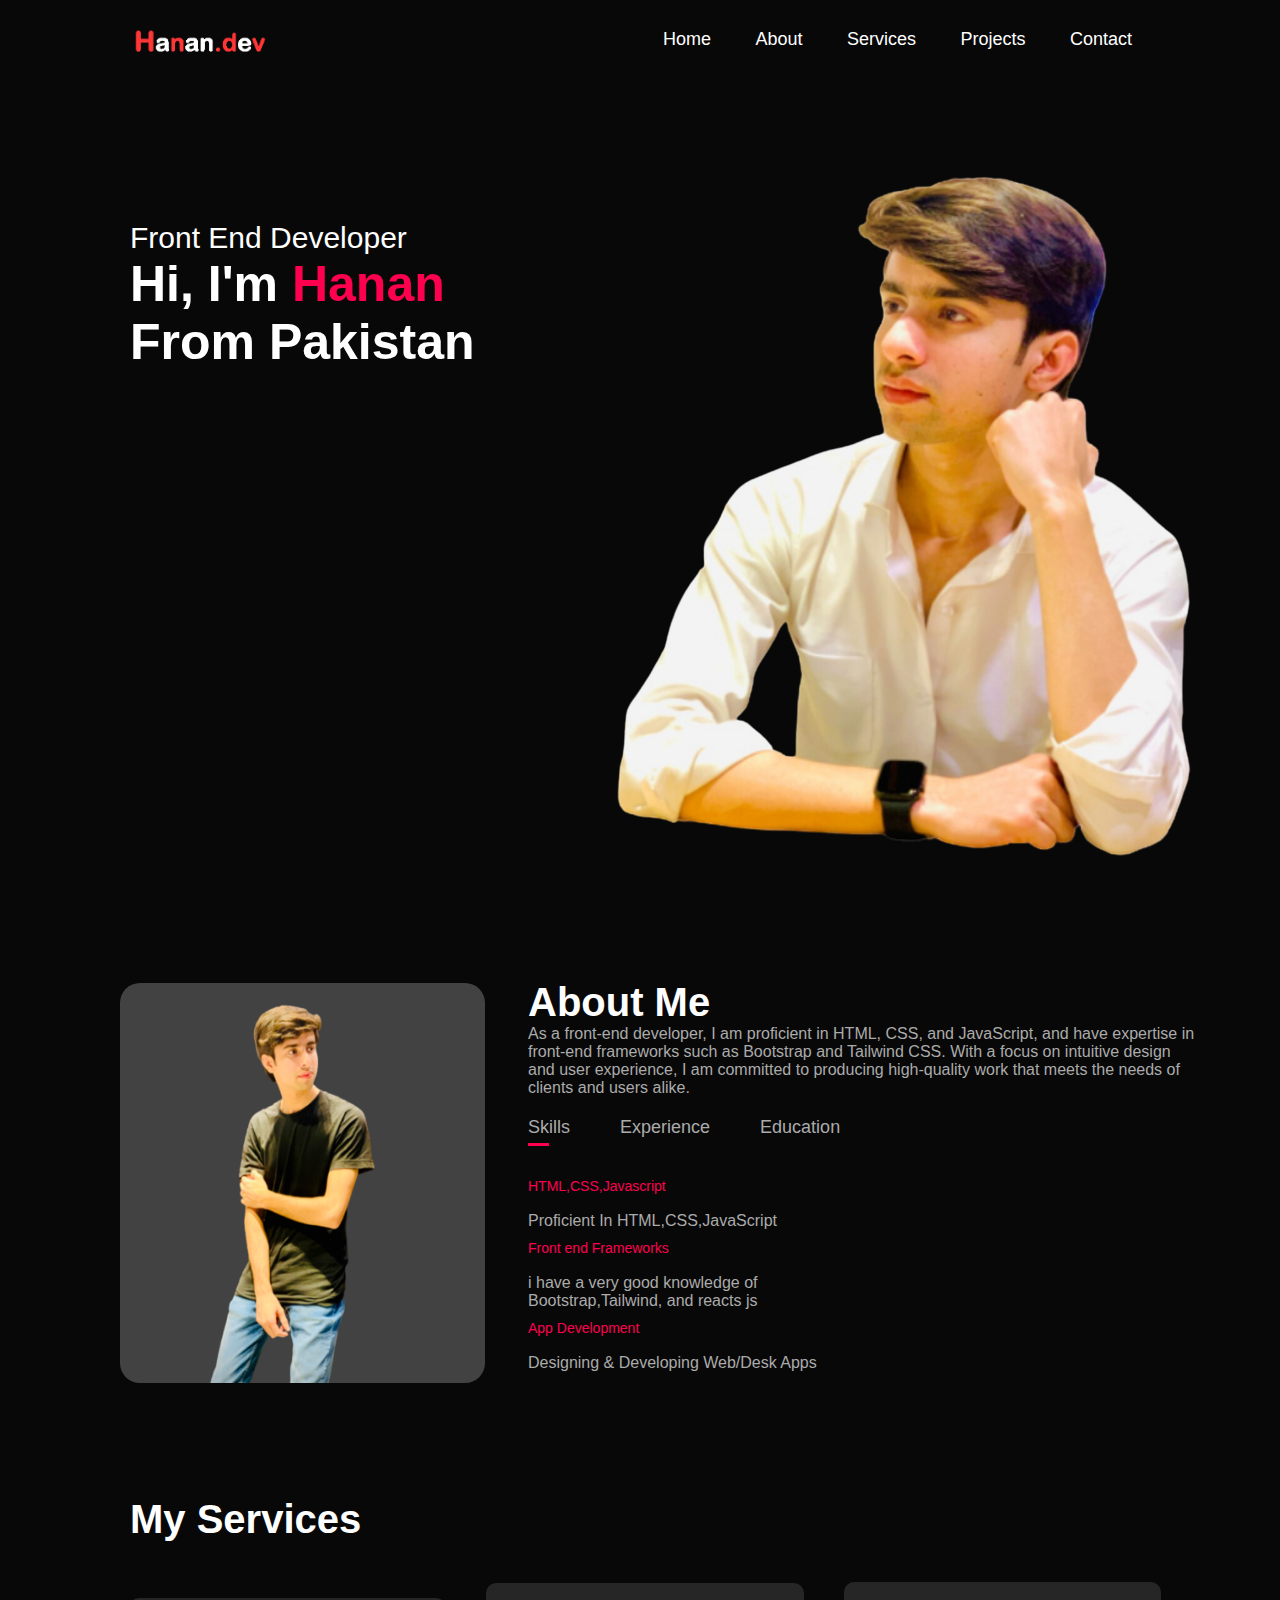
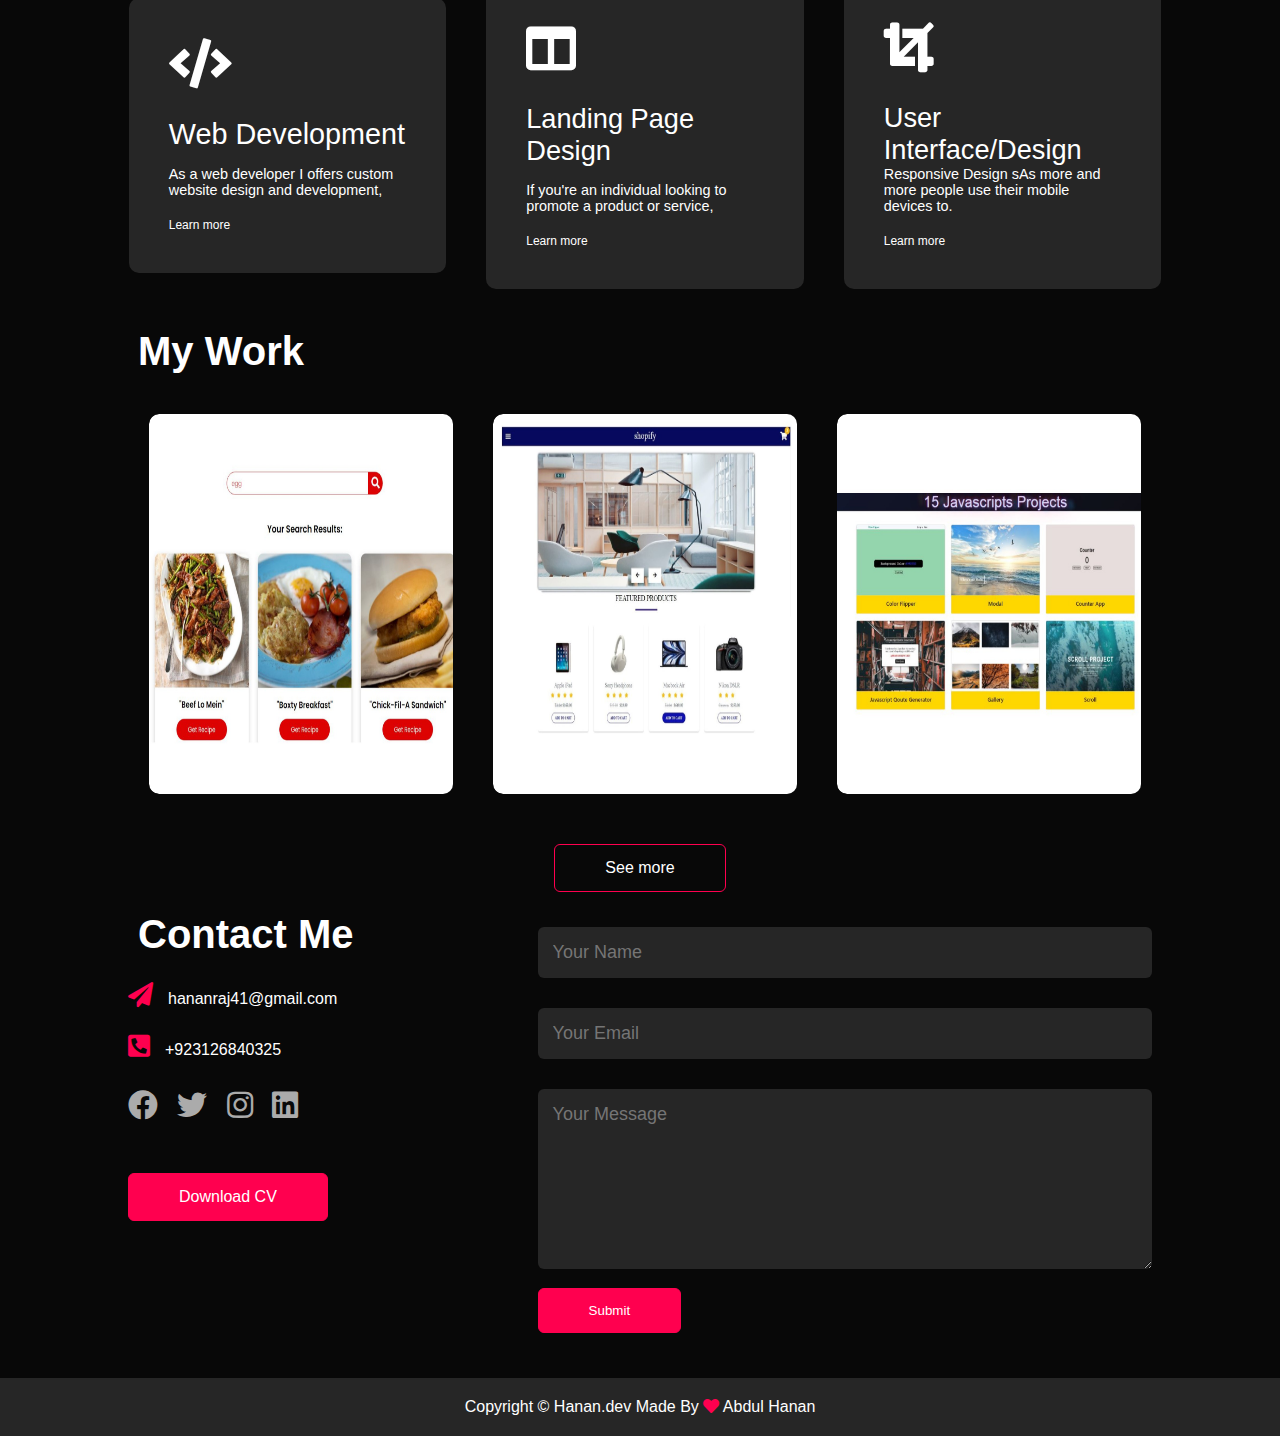
<file: index.html>
<!DOCTYPE html>
<html lang="en">
<head>
    <meta charset="UTF-8">
    <meta http-equiv="X-UA-Compatible" content="IE=edge">
    <meta name="viewport" content="width=device-width, initial-scale=1.0">
    <title>Hanan Dev Portfolio</title>
    
    <link rel="stylesheet" href="style.css">
    <link
    rel="stylesheet"
    href="https://cdnjs.cloudflare.com/ajax/libs/font-awesome/5.14.0/css/all.min.css"
  />
  

</head>
<body>
    <div id="header" class="main">
        <div class="container">
           
            <nav>
                <img src="image/Hanan-1-removebg-preview.png" style="width: 140px; ">
                
                <ul id="side-menu">
                    <li><a href="#header">Home</a></li>
                    <li><a href="#about">About</a></li>
                    <li><a href="#services">Services</a></li>
                    <li><a href="#portfolio">Projects</a></li>
                    <li><a href="#contact">Contact</a></li>
                    <i class="fa fa-times"  onclick="clzmenu()"></i>
                </ul>
                <i class="fas fa-bars" onclick="openmenu()"></i>
            </nav>
        </div>
        <div class="head-text">
            <p>Front <span class="txt"> End Developer</span></p>
            <h1>Hi,<span class="txt"> I'm </span><span class="name"> Hanan</span> <br> F<span class="txt">rom Pakistan</span></h1>
        </div>
</div>
<!-- </-- /--------About---------/ --> 
<div class="abt" id="about">
    <div class="container-2">
        <div class="row">
            <div class="col-1"> <img class="change" src="image/pic4.png" ></div>
            <div class="col-2"><h1 class="title titles"> About Me</h1> 
           <div class="text"> <p >As a front-end developer, I am proficient in HTML, CSS, and JavaScript,
                and have expertise in front-end frameworks such as Bootstrap and Tailwind CSS.
                 With a focus on intuitive design and user experience, 
                I am committed to producing high-quality work that meets the needs of clients and users alike.</p></div>            <div class="links">
                <p class="tab-link active"  onclick="opentab('skills')">Skills</p>
                <p class="tab-link" onclick="opentab('experience')">Experience</p>
                <p class="tab-link"onclick="opentab('education')">Education</p>
            </div>
            <div class="tab-content act"id="skills" >
                <ul  >
                    <li><Span>HTML,CSS,Javascript</Span><br>Proficient In HTML,CSS,JavaScript</li>
                    <li><Span>Front end Frameworks</Span><br>i have a very good knowledge of <br>Bootstrap,Tailwind,
                    and reacts js</li>
                    <li><Span>App Development</Span><br>Designing & Developing Web/Desk Apps</li>
                    
                </ul>
            </div>
            <div class="tab-content" id="experience">
                <ul>
                    
                    <li><Span>2022-2023</Span><br>Fron End Developer At Pak Tech</li>
                    <li><Span>2022-2023</Span><br>Jr Developer at Sonix Tech</li>
                    <!-- <li><Span>2019-2020</Span><br>Internship at M.tech</li> -->
                    
                </ul>
            </div>
            <div class="tab-content" id="education">
                <ul  >
                    <li><Span>2021-(Continue)</Span><br>BS/CS in IT From Shah abdul Latif University.</li>
                    <li><Span>2020-2021</Span><br>Diploma In IT From Sindh Technical College.</li>
                    <li><Span>2017</Span><br>Web Development Course at Sistech.</li>
                    <li><Span>2017-2018</Span><br>Front End Development Course at<br> Dee Developers.</li>
                    
                </ul>
            </div>
            </div>
        </div>
    </div>
</div>
<!-- </-- /--------Services---------/ --> 
<div id="services">
    <div class="container3">
        <h1 class="titles sub-title1"> My Services</h1> 
        <div class="ser-lists">
            <div>
                <i class="fas fa-code"></i>
                <h2 style="font-size: 1.8rem; font-weight: 100;">Web Development</h2>
                <p style="font-size: 0.9rem;">As a web developer I offers custom website design and development,</p>
                     <a href="image/cart.html">Learn more</a>
            </div>
            <div>
                <i class="fas fa-columns"></i>
                <h2 style="font-size: 1.7rem; font-weight: 500;">Landing Page Design</h2>
                <p  style="font-size: 0.9rem;">If you're an individual looking to promote a product or service,</p>
                     <a href="image/cart2.html">Learn more</a>
            </div>
            <div class="sr-list">
                <i class="fas fa-crop"></i>
                <h3 style="font-size: 1.7rem; font-weight: 500;"  >User Interface/Design</h3>
                <p  style="font-size: 0.9rem;">Responsive Design sAs more and more people use their mobile devices to.
                    </p>
                     <a href="image/cart3.html">Learn more</a>
            </div>
        </div>

    </div>
</div>
<!-- </-- /--------Portfolio---------/ --> 
<div id="portfolio">
<div class="container">
    <h1 class="sub-title"><h1 class="titles sub-title"> My Work</h1> 
    <div class="work-list">
        <div class="work">

            <img src="image/api-site.png">
            <div class="layer">
                <h3>API Food Recipe Website</h3>
                <p>Food recipe website using API and Vanilla Js</p>
                <a href="API website/index.html"><i class="fas fa-external-link-alt"></i></a>
            </div>
        </div>
        <div class="work">

            <img src="image/ecommerce.jpg">
            <div class="layer">
                <h3>A Complete E-commerce Cart Site</h3>
                <p>Responsive E-commerce  Cart Functionality website made with HTML,CSS,Vanilla JS,&,JSON</p>
                <a href="Ecommerce Cart web/op.html"><i class="fas fa-external-link-alt"></i></a>
            </div>
        </div>
        <div class="work">

            <img src="image/javascript.png">
            <div class="layer">
                <h3>15 JavaScript Projects</h3>
                <p>15 Basic to Advance JavaScript Projects With some webpages</p>
                <a href="javascript projects/js.html"><i class="fas fa-external-link-alt"></i></a>
            </div>
            
        </div>
      
        
       
    </div>
    <div class="cent">
        <a href="see more/show.html" class="btn">See more</a></div>

</div>

</div>
<!-- </-- /--------Contact---------/ --> 
<div id="contact">
    <div class="container">
        <div class="row">
            <div class="contact-left">
                <h1 class="sub-title titles"> Contact Me</h1> 
                <p><i class="fas fa-paper-plane"></i>hananraj41@gmail.com</p>
                  <p><i class="fas fa-phone-square-alt"></i>+923126840325</p>
                  <div class="social-icons">
                
                <a href="https://web.facebook.com/iqra.iqbal.7186896"><i class="fab fa-facebook"></i></a>
                <a href="https://twitter.com/hanan_rehman7"><i class="fab fa-twitter"></i></a>
                <a href="https://instagram.com/hanan_rehman7"><i class="fab fa-instagram"></i> </a>
                <a href="https://www.linkedin.com/in/hanan-rehman-025426267/"><i class="fab fa-linkedin"></i></a>
                    
                  </div>
                  <a href="image/front end hanan.pdf" download class="btn btn2">Download CV</a>
            </div>
            <div class="contact-right">
                <form name="submit-to-google-sheet">
                    <input type="text" name="name" placeholder="Your Name" required>
                    <input type="email" name="email" placeholder="Your Email" required>
                    <textarea name="Message"  rows="16" placeholder="Your Message"></textarea>
                   <div class="button" > <button type="submit" class="btn3"style="margin-bottom: 5px;">Submit</button></div>
                </form>
                <span id="msg"></span>
            </div>
        </div>
    </div>
    <div class="copyright">
        <p>Copyright © Hanan.dev Made By <i class="fas fa-heart" style="color:  #ff004f;"></i> Abdul Hanan</p>
    </div>
</div>

<script>
    let cliks =document.getElementsByClassName('tab-link')
    let links =document.getElementsByClassName('tab-content');
    function opentab(tabname){
    for(clik of cliks){

        clik.classList.remove('active')

    }
    for(link of links){
        link.classList.remove('act')

    }
    event.currentTarget.classList.add('active')
    document.getElementById(tabname).classList.add('act')
    }

const sideMenu =document.getElementById('side-menu')
 function openmenu(){
    sideMenu.style.right='0';
 }
 function clzmenu(){
    sideMenu.style.right='-200px';
 }
</script>


<script>
    const scriptURL = 'https://script.google.com/macros/s/AKfycbyzJWeeAHrjvG1fvvS3YG53scNd7RpP7KDPi1jf-iz0VgHUoDKTn7MUNBimX0fjaD9-/exec'
    const form = document.forms['submit-to-google-sheet']
  const msg = document.getElementById('msg');
    form.addEventListener('submit', e => {
      e.preventDefault()
      fetch(scriptURL, { method: 'POST', body: new FormData(form)})
        .then(response => {
            msg.innerHTML ='Message send Successfully'
            setTimeout(function(){
                msg.innerHTML=''
            },5000)
    form.reset
            
        })
        .catch(error => console.error('Error!', error.message))
    })
  </script>
</body>
</html>
</file>
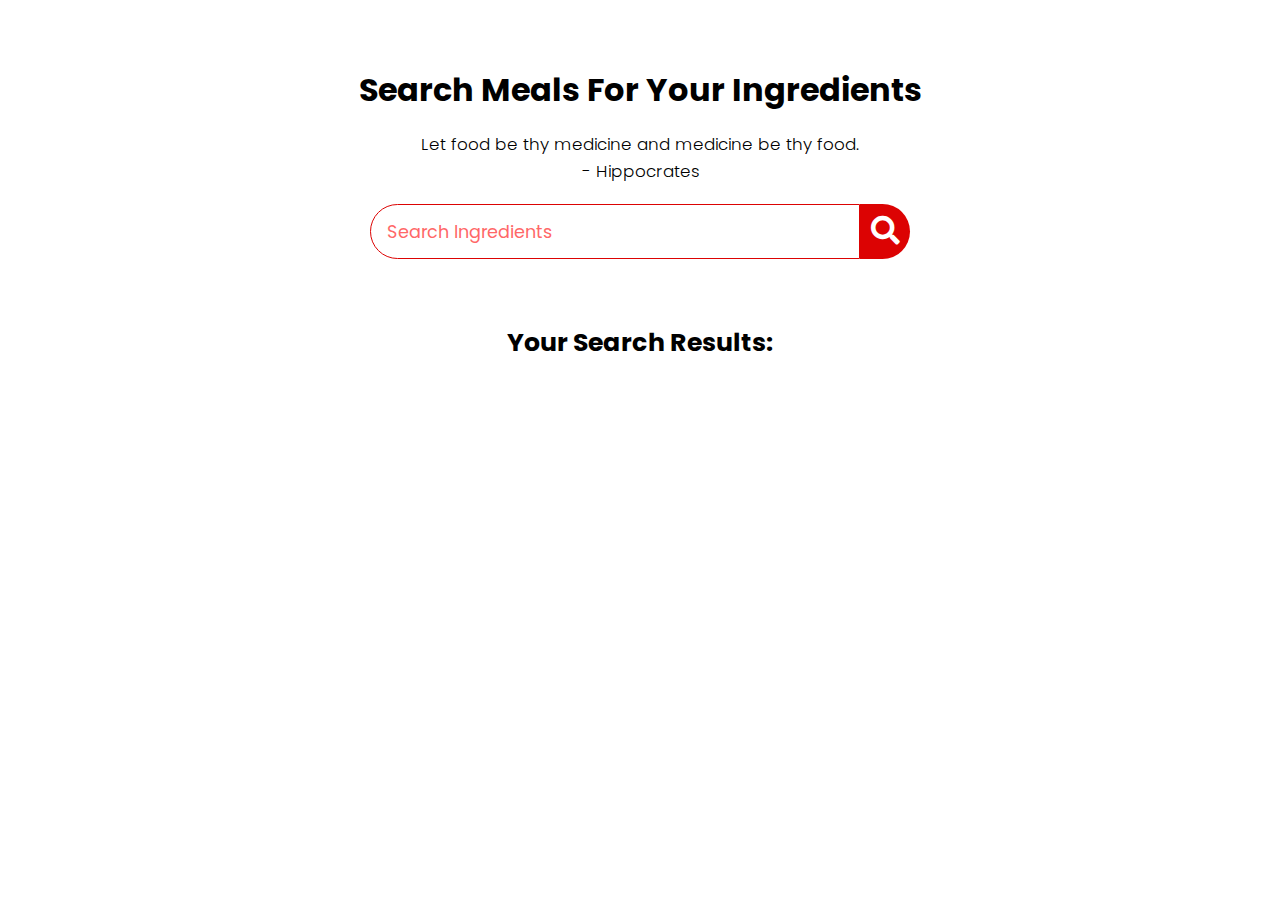
<file: API website/index.html>
<!DOCTYPE html>
<html lang="en">

<head>
    <meta charset="UTF-8">
    <meta http-equiv="X-UA-Compatible" content="IE=edge">
    <meta name="viewport" content="width=device-width, initial-scale=1.0">
    <title>Ingredients Website</title>
    <link rel="stylesheet" href="style.css">
    <link rel="stylesheet" href="https://cdnjs.cloudflare.com/ajax/libs/font-awesome/5.14.0/css/all.min.css" />
</head>

<body>
    <div class="container">
        <div class="meal-wrapper">
            <div class="meal-search">
                <h2 class="title">Search Meals For Your Ingredients</h2>
                <blockquote>Let food be thy medicine and medicine be thy food. <br>
                    - Hippocrates</blockquote>
                <div class="meal-search-box">
                    <input type="text" class="search" placeholder="Search Ingredients">
                    <button type="submit" class="btn" id="btn"><i class="fas fa-search"></i></button>
                </div>
            </div>
            <div class="meal-result">
                <h2>Your Search Results:</h2>
                <div id="meal">
                    <!-- <div class="meal-item">
                        <div class="meal-img">
                            <img src="martin-baron-PBgbIbOsprk-unsplash.jpg" alt="Food-Img">
                        </div>
                        <div class="food-name">
                            <h3>Pizza Chips</h3>
                            <a href="#">Get Recipe</a>
                        </div>
                    </div> -->
                    <!-- //end of meal item -->
                    <!-- <div class="meal-item">
                        <div class="meal-img">
                            <img src="martin-baron-PBgbIbOsprk-unsplash.jpg" alt="Food-Img">
                        </div>
                        <div class="food-name">
                            <h3>Pizza Chips</h3>
                            <a href="#">Get Recipe</a>
                        </div>
                    </div>
                    <//end of meal item -->
                    <!-- <div class="meal-item">
                        <div class="meal-img">
                            <img src="martin-baron-PBgbIbOsprk-unsplash.jpg" alt="Food-Img">
                        </div>
                        <div class="food-name">
                            <h3>Pizza Chips</h3>
                            <a href="#">Get Recipe</a>
                        </div>
                    </div> -->
                    <!-- //end of meal item -->
                </div>
            </div>
            <div class="meal-details">
                <!-- close btn -->
                <button type="button" class="recipe-close-btn" id="cloz-btn">
                    <i class="fas fa-times"></i>
                </button>
                <!-- meal content -->
                <div class="meal-details-content">
                    <!-- <h2 class="recipe-title">Pizza Chips</h2>
                    <p class="recipe-category">French Fries</p>
                    <div class="recipe-instruction">
                        <h3>Instructions:</h3>
                        <p>Lorem ipsum dolor sit amet consectetur adipisicing elit. Magni quis culpa adipisci ipsum
                            perspiciatis dolorum, molestias qui, molestiae at sunt veniam impedit odit, fuga itaque!
                            Nostrum, architecto suscipit. Laudantium, illo?</p>
                            <p>Lorem ipsum dolor sit, amet consectetur adipisicing elit.
                                 Recusandae quisquam aut maiores beatae facere ipsam quis hic.</p>
                    </div>
                    <div class="recipe-meal-img">
                        <img src="martin-baron-PBgbIbOsprk-unsplash.jpg" alt="recipe-img">
                    </div>
                    <div class="recipe-link">
                        <a href="#" target="_blank">Watch Video</a>
                    </div> -->
                </div>

            </div>

        </div>
    </div>

    <script src="script.js"></script>
</body>

</html>
</file>
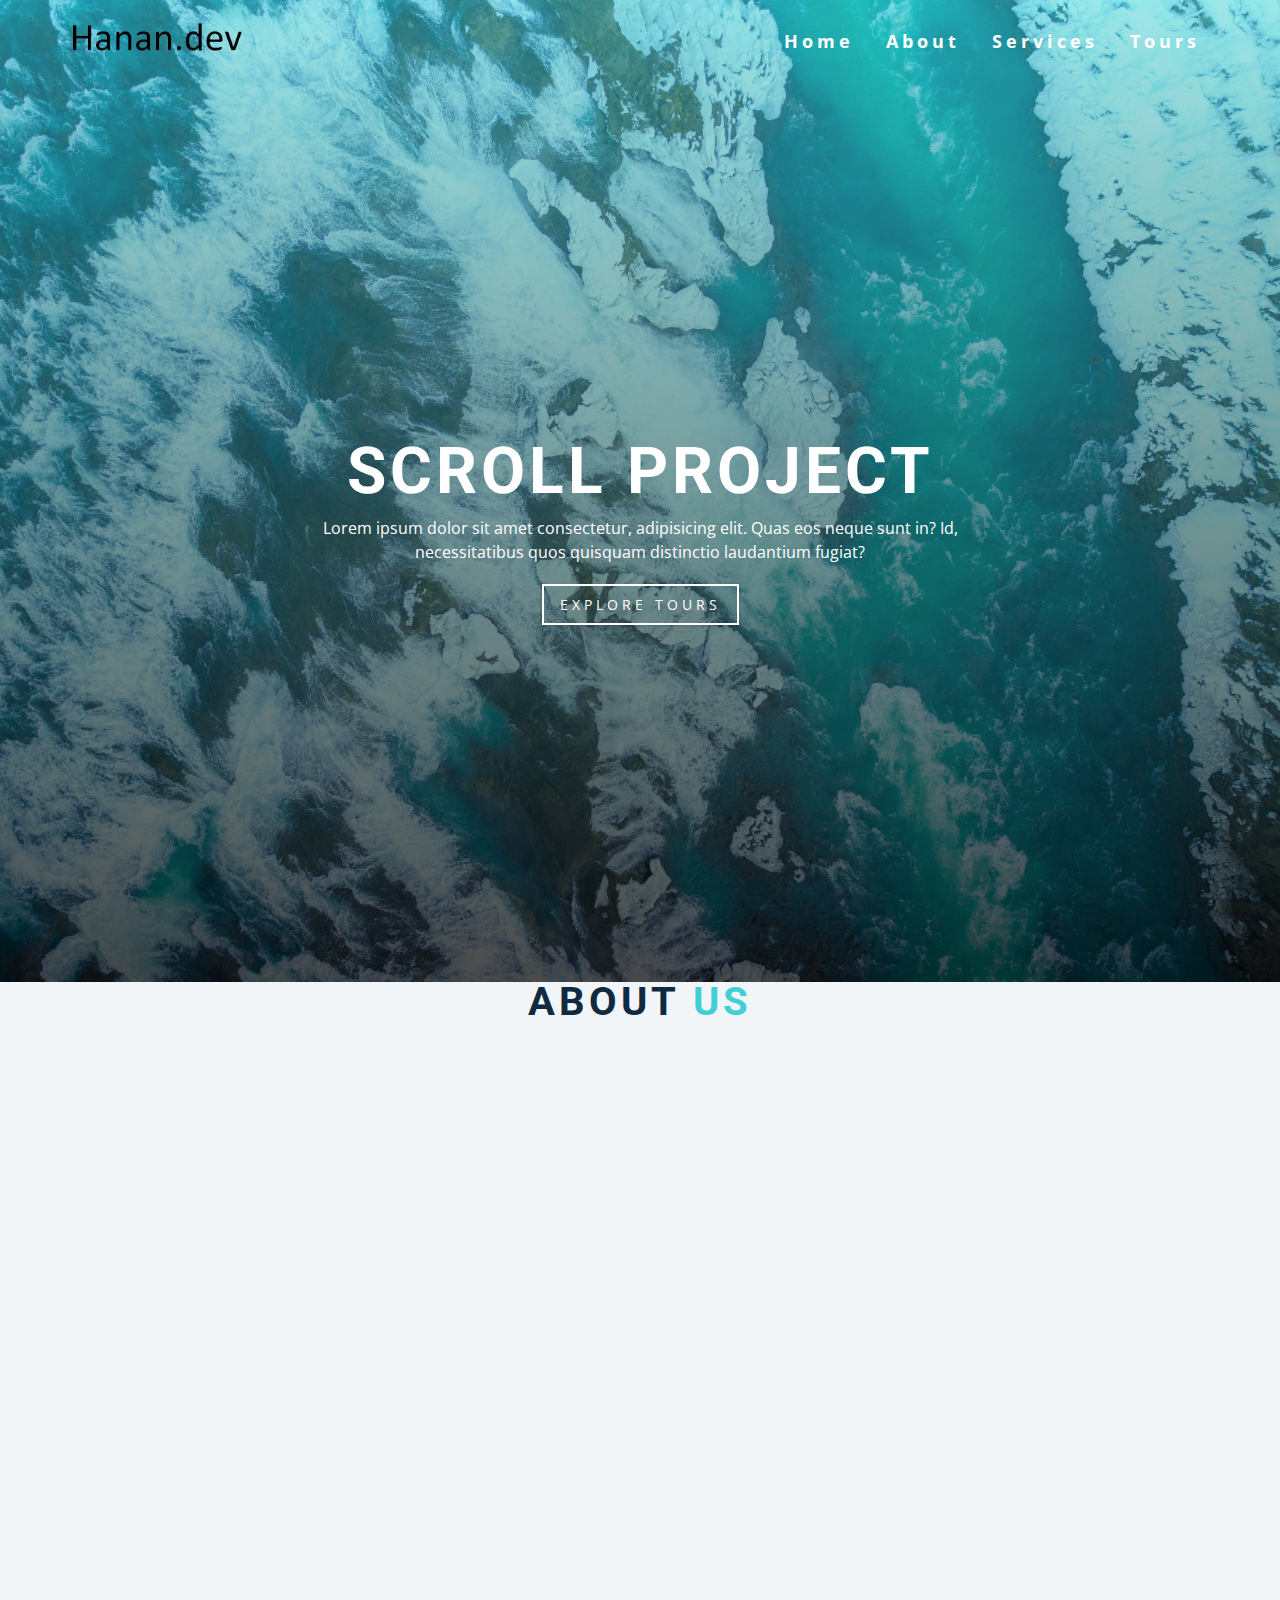
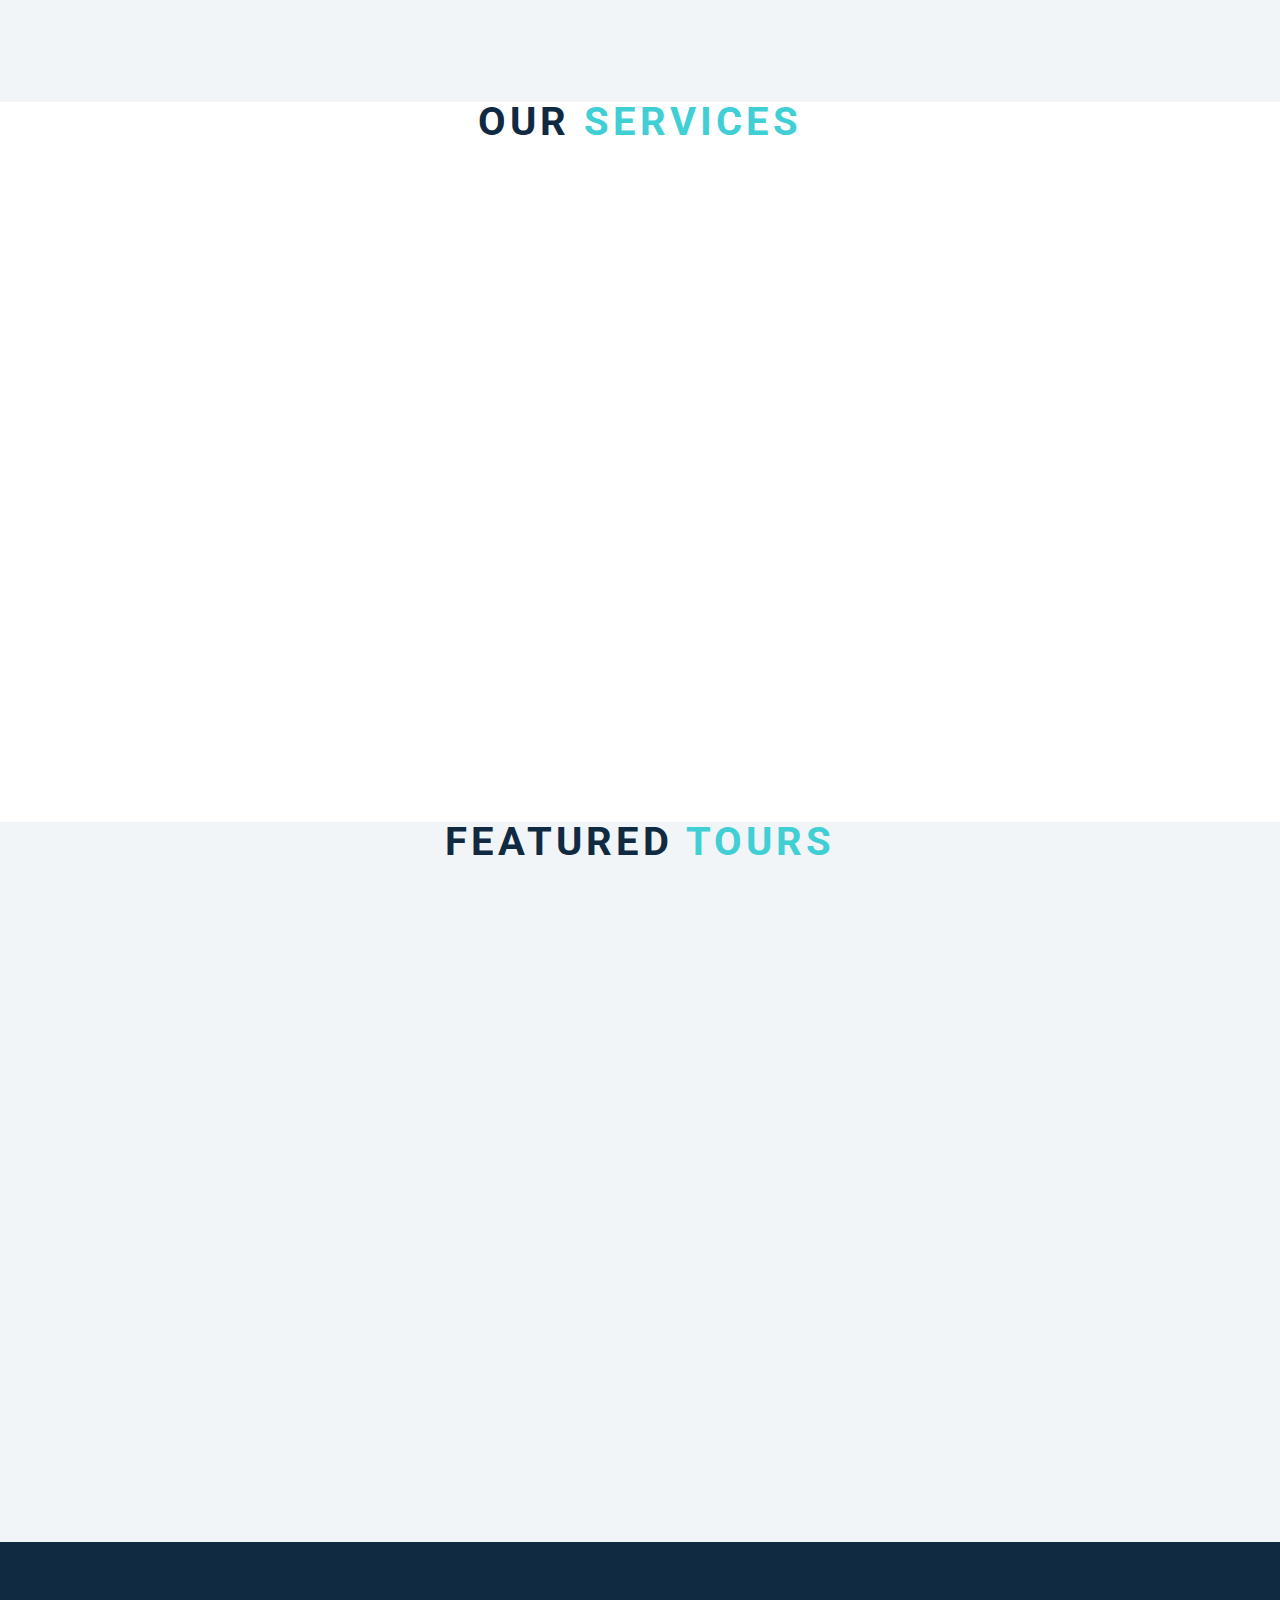
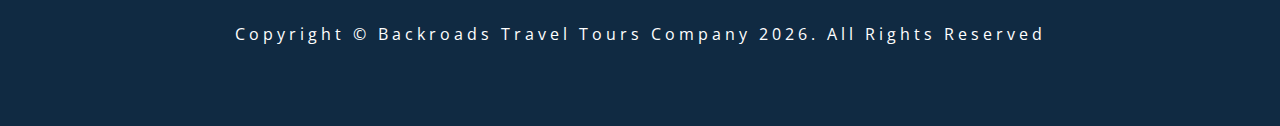
<file: javascript projects/scroll/index.html>
<!DOCTYPE html>
<html lang="en">
  <head>
    <meta charset="UTF-8" />
    <meta name="viewport" content="width=device-width, initial-scale=1.0" />
    <title>Scroll</title>
    <!-- font-awesome -->
    <link
      rel="stylesheet"
      href="https://cdnjs.cloudflare.com/ajax/libs/font-awesome/5.14.0/css/all.min.css"
    />
    <!-- styles -->
    <link rel="stylesheet" href="styles.css" />
  </head>
  <body>
    <header id="home">
      <!-- navbar -->
      <nav id="nav">
        <div class="nav-center">
          <!-- nav header -->
          <div class="nav-header">
            <img src="logo-removebg-preview.png" class="logo" alt="logo" />
            <button class="nav-toggle">
              <i class="fas fa-bars"></i>
            </button>
          </div>
          <!-- links -->
          <div class="links-container">
            <ul class="links">
              <li>
                <a href="#home" class="scroll-link">home</a>
              </li>
              <li>
                <a href="#about" class="scroll-link">about</a>
              </li>
              <li>
                <a href="#services" class="scroll-link">services</a>
              </li>
              <li>
                <a href="#tours" class="scroll-link">tours</a>
              </li>
            </ul>
          </div>
        </div>
      </nav>
      <!-- banner -->
      <div class="banner">
        <div class="container">
          <h1>scroll project</h1>
          <p>
            Lorem ipsum dolor sit amet consectetur, adipisicing elit. Quas eos
            neque sunt in? Id, necessitatibus quos quisquam distinctio
            laudantium fugiat?
          </p>
          <a href="#tours" class="scroll-link btn btn-white">explore tours</a>
        </div>
      </div>
    </header>
    <!-- about -->
    <section id="about" class="section">
      <div class="title">
        <h2>about <span>us</span></h2>
      </div>
    </section>
    <!-- services -->
    <section id="services" class="section">
      <div class="title">
        <h2>our <span>services</span></h2>
      </div>
    </section>
    <!-- contact -->
    <section id="tours" class="section">
      <div class="title">
        <h2>featured <span>tours</span></h2>
      </div>
    </section>
    <!-- footer -->
    <footer class="section">
      <p>
        copyright &copy; backroads travel tours company
        <span id="date"></span>. all rights reserved
      </p>
    </footer>
    <a class="scroll-link top-link" href="#home">
      <i class="fas fa-arrow-up"></i>
    </a>
    <!-- javascript -->
    <script src="app.js"></script>
  </body>
</html>
</file>
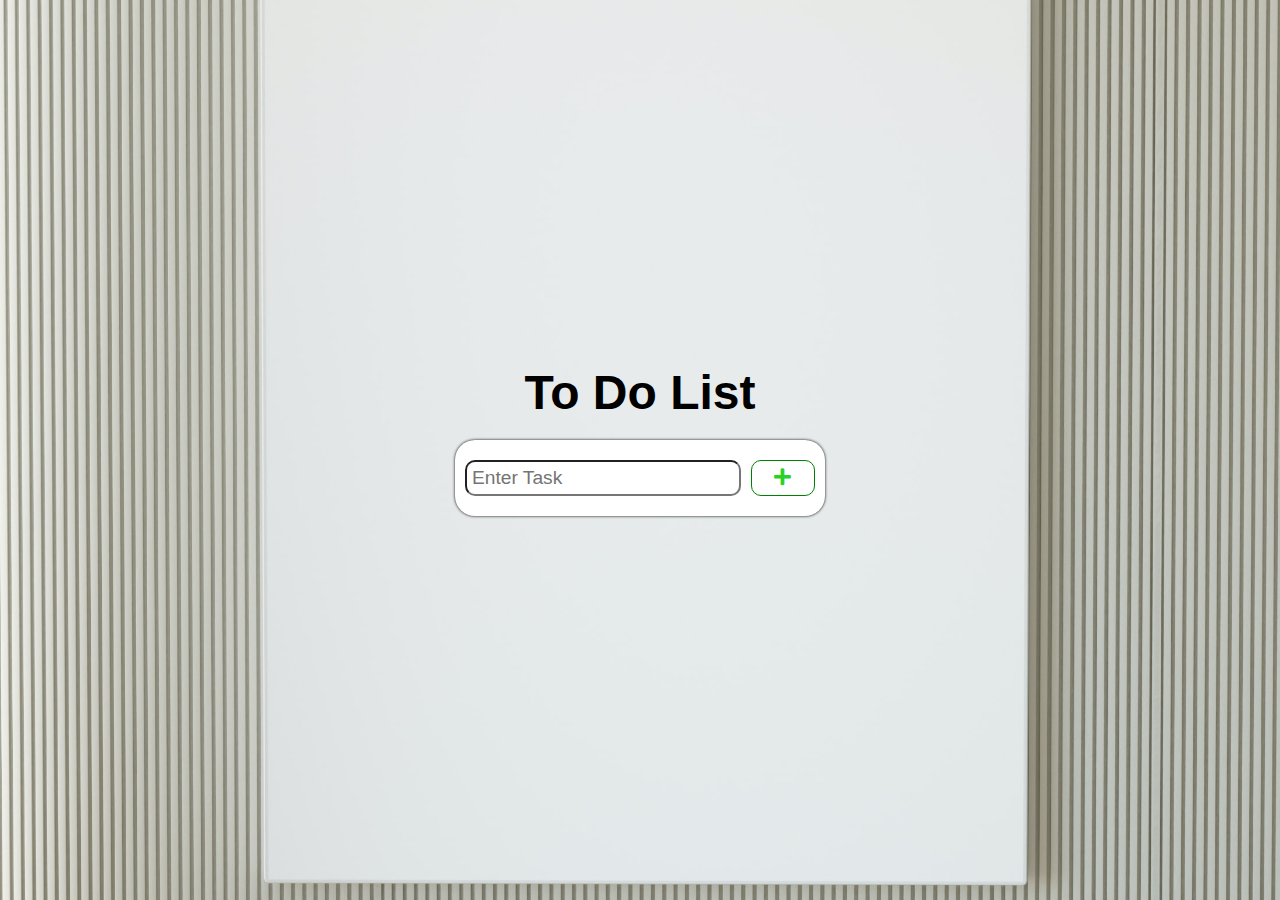
<file: javascript projects/To do list/index.html>
<!DOCTYPE html>
<html lang="en">
<head>
    <meta charset="UTF-8">
    <meta http-equiv="X-UA-Compatible" content="IE=edge">
    <meta name="viewport" content="width=device-width, initial-scale=1.0">
    <title>To Do list</title>
    <link rel="stylesheet" href="style.css">
    <link
    rel="stylesheet"
    href="https://cdnjs.cloudflare.com/ajax/libs/font-awesome/5.14.0/css/all.min.css"
  />
</head>
<body>
    <div class="container">

        <h2>To Do List</h2>
        <div class="task-cont">
<input type="text" placeholder="Enter Task" id="task">
<button id="btn"><i class="fas fa-plus"></i></button>

        </div>

    
    <div class="task-container" id="container-task"></div>
</div>
    <script src="app.js"></script>
</body>
</html>
</file>
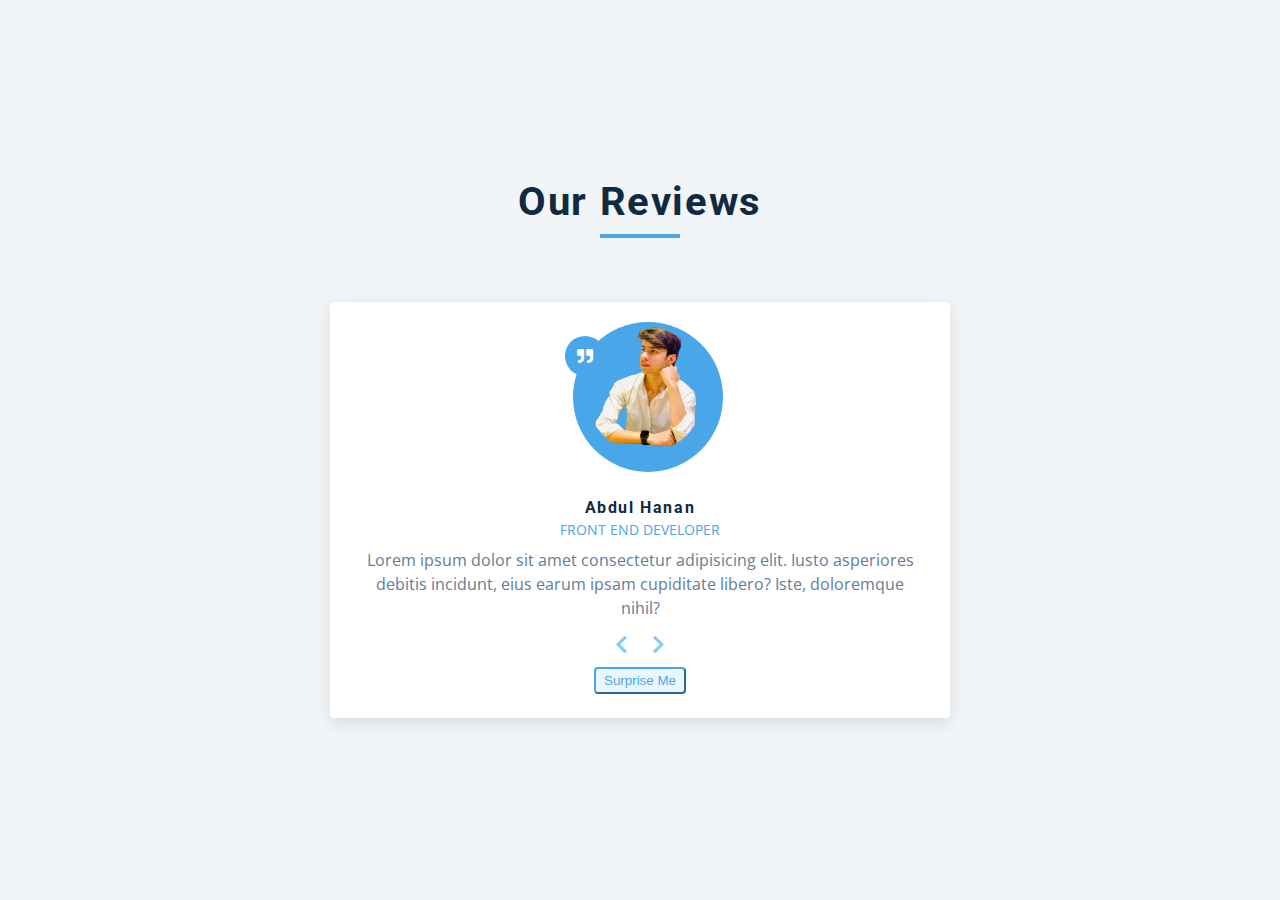
<file: see more/final/index.html>
<!DOCTYPE html>
<html lang="en">
  <head>
    <meta charset="UTF-8" />
    <meta name="viewport" content="width=device-width, initial-scale=1.0" />
    <title>Starter</title>
    <!-- font-awesome -->
    <link
      rel="stylesheet"
      href="https://cdnjs.cloudflare.com/ajax/libs/font-awesome/5.14.0/css/all.min.css"
    />

    <!-- styles -->
    <link rel="stylesheet" href="styles.css" />
  </head>
  <body>
    <main>
      <section class="container">
        <!-- title -->
        <div class="title">
          <h2>our reviews</h2>
          <div class="underline"></div>
        </div>
        <!-- review -->
        <article class="review">
          <div class="img-container">
            <img src="img2.png" id="person-img" alt="" style="width: 80%; margin-left: 20px;">
          </div>
          <h4 id="author">Abdul Hanan</h4>
          <p id="job">Front end developer</p>
          <p id="info">
            Lorem ipsum dolor sit amet consectetur adipisicing elit. Iusto
            asperiores debitis incidunt, eius earum ipsam cupiditate libero?
            Iste, doloremque nihil?
          </p>
          <!-- prev next buttons-->
          <div class="button-container">
            <button class="prev-btn">
              <i class="fas fa-chevron-left"></i>
            </button>
            <button class="next-btn">
              <i class="fas fa-chevron-right"></i>
            </button>
          </div>
          <!-- random button -->
          <button class="random-btn">surprise me</button>
        </article>
      </section>
    </main>
    <!-- javascript -->
    <script src="hanan.js"></script>
  </body>
</html>
</file>
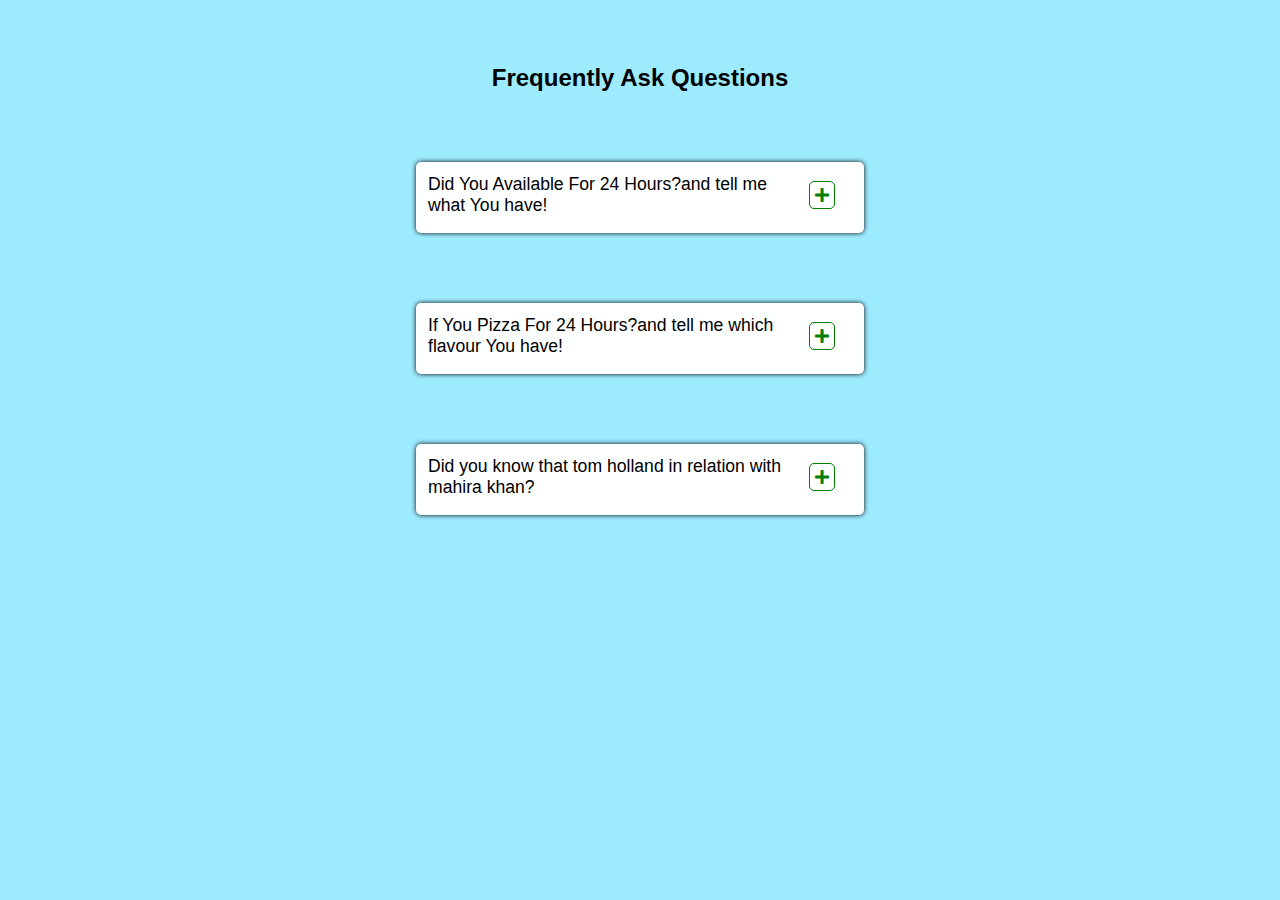
<file: see more/Que/index.html>
<!DOCTYPE html>
<html lang="en">

<head>
    <meta charset="UTF-8">
    <meta http-equiv="X-UA-Compatible" content="IE=edge">
    <meta name="viewport" content="width=device-width, initial-scale=1.0">
    <title> General Questions</title>
    <link rel="stylesheet" href="style.css">
    <link rel="stylesheet" href="https://cdnjs.cloudflare.com/ajax/libs/font-awesome/5.14.0/css/all.min.css" />
</head>

<body>
    <section class="Questions">
        <div class="title">
            <h2>Frequently Ask Questions</h2>
        </div>
        <div class="center">
            <article class="question">
                <div class="question-title">
                    <p class="text">Did You Available For 24 Hours?and tell me what You have!<br>
                        <span class="texts">Lorem ipsum dolor sit amet consectetur adipisicing elit. Perferendis
                            quos pariatur in ratione laudantium minus impedit?</span>
                    </p>

                    <button class="question-icon">

                        <i class="fas fa-plus  pbtn"></i>
                        <span class="mbtn">
                            <i class="fas fa-minus"></i>
                        </span>


                    </button>
                </div>
        </div>
        </article>

        </div>
        <div class="center">
            <article class="question">
                <div class="question-title">
                    <p class="text">If You Pizza For 24 Hours?and tell me which flavour You have!<br>
                        <span class="texts">Lorem ipsum dolor sit amet consectetur adipisicing elit. Perferendis
                            quos pariatur in ratione laudantium minus impedit?</span>
                    </p>

                    <button class="question-icon">

                        <i class="fas fa-plus pbtn"></i>
                        <span class="mbtn">
                            <i class="fas fa-minus"></i>
                        </span>


                    </button>
                </div>
        </div>
        </article>

        </div>
       
        <div class="center">
            <article class="question">
                <div class="question-title">
                    <p class="text">Did you know that tom holland in relation with mahira khan?<br>
                        <span class="texts">Lorem ipsum dolor sit amet consectetur adipisicing elit. Perferendis
                            quos pariatur in ratione laudantium minus impedit?</span>
                    </p>

                    <button class="question-icon">

                        <i class="fas fa-plus pbtn"></i>
                        <span class="mbtn">
                            <i class="fas fa-minus"></i>
                        </span>


                    </button>
                </div>
        </div>
        </article>

        </div>
        

    </section>
    <script src="app.js"></script>
</body>

</html>
</file>
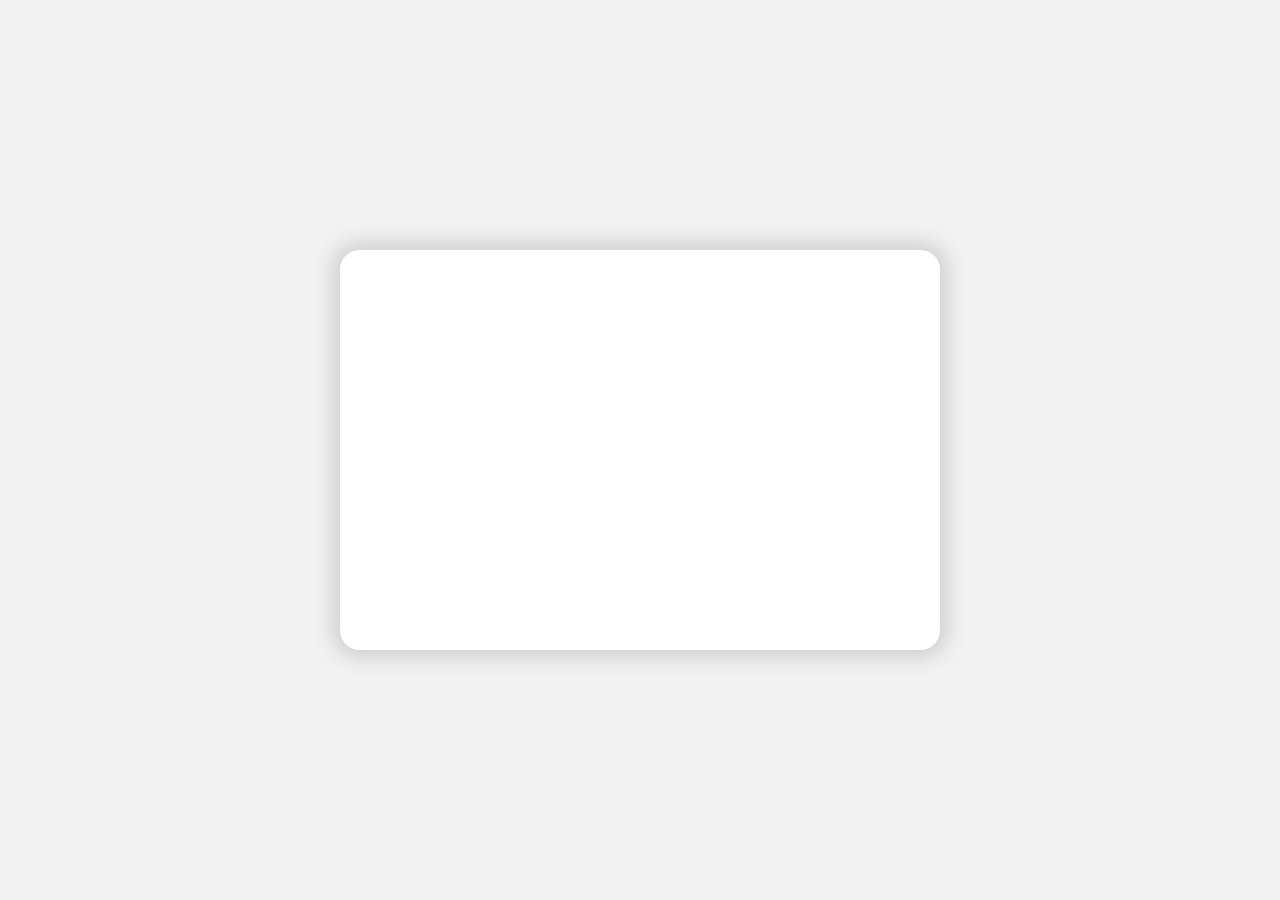
<file: image/cart.html>
<!DOCTYPE html>
<html lang="en">
<head>
    <meta charset="UTF-8">
    <meta http-equiv="X-UA-Compatible" content="IE=edge">
    <meta name="viewport" content="width=device-width, initial-scale=1.0">
    
    <title>My Services</title>

    <style>


body {
  background: #f2f2f2;
  font-family: Arial, Helvetica, sans-serif;
}

.container  {
  position: absolute;
  left: 50%;
  top: 50%;
  transform: translate(-50%, -50%);
  height: 400px;
  width: 600px;
  background: #f2f2f2;
  overflow: hidden;
  border-radius: 20px;
  cursor: pointer;
  box-shadow: 0 0 20px 8px #d0d0d0;
}

.content {
  position: absolute;
  top: 50%;
  transform: translatey(-50%);
  text-align: justify;
  color: black;
  padding: 40px;
  font-family: 'Merriweather', serif;
}

h1 {
  font-weight: 900;
  text-align: center;
}

h3 {
  font-weight: 300;
}

.flap {
  width: 100%;
  height: 100%;
}

.flap::before {
  position: absolute;
  content: "";
  height: 100%;
  width: 50%;
  background: url("https://pbs.twimg.com/profile_images/1347260174176710658/2GfSZ1i__400x400.jpg") white;
  background-position: 100px;
  background-repeat: no-repeat;
  transition: 1s;
}

.flap::after {
  position: absolute;
  content: "";
  height: 100%;
  width: 50%;
  right: 0;
  background: url("https://pbs.twimg.com/profile_images/1347260174176710658/2GfSZ1i__400x400.jpg") white;
  background-position: -200px;
  background-repeat: no-repeat;
  transition: 1s;
}

.container:hover .flap::after {
  transform: translatex(300px);
}

.container:hover .flap::before{
  transform: translatex(-300px);
}


    </style>
</head>
<body>
    <div class="container">
  <div class="content">
    <h1>Web Development</h1>
    <h3>Our web development agency offers custom website design and development services using the latest technologies like HTML, CSS, and JavaScript. We create visually stunning, interactive websites optimized for performance and usability. Whether it's an e-commerce website, a content management system, or a custom web application, our experienced developers work closely with designers to deliver high-quality websites that are easy to navigate and use. Contact us today to learn more about our web development services and how we can help your business grow online.</h3>
  </div>
  <div class="flap"></div>
</div>
</body>
</html>
</file>
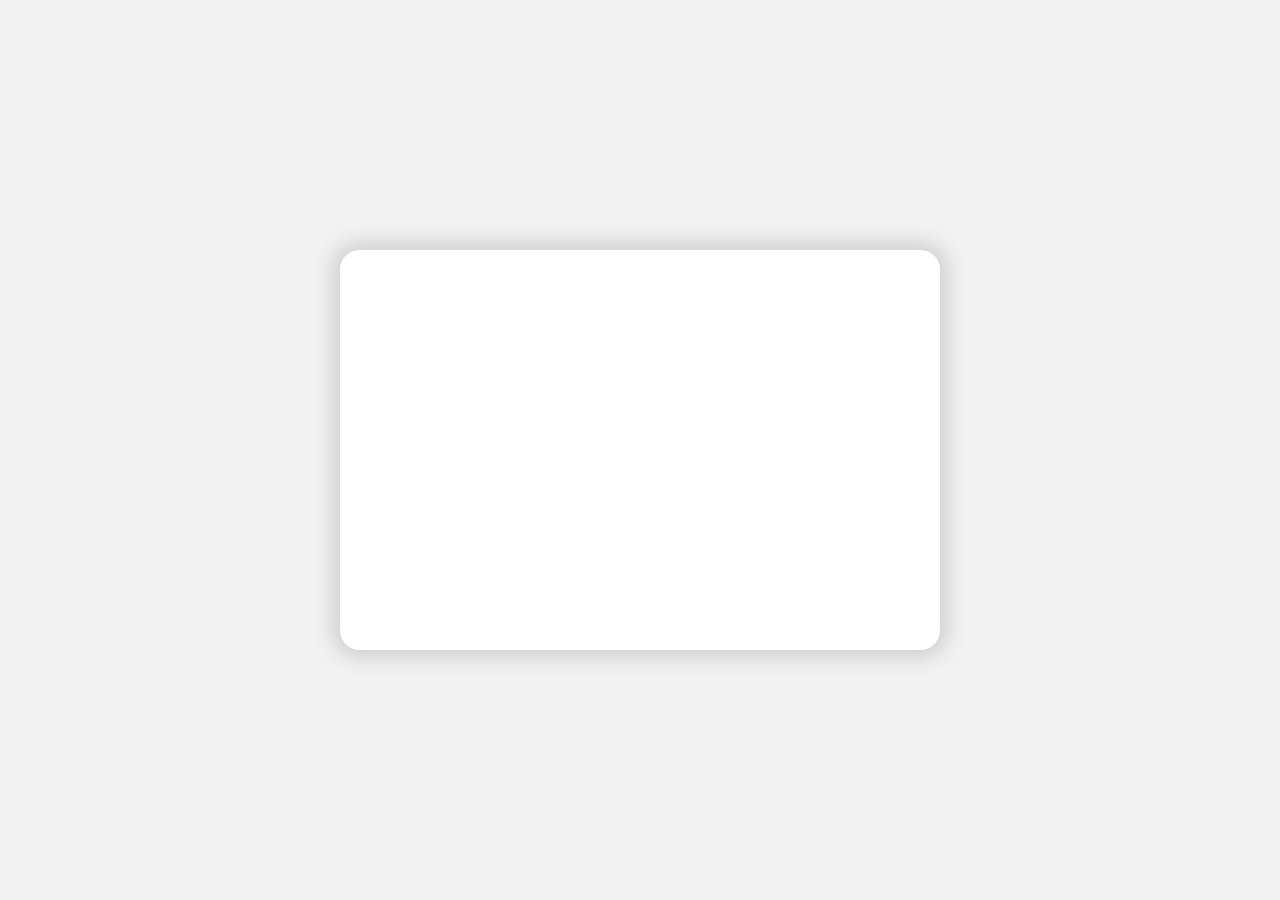
<file: image/cart2.html>
<!DOCTYPE html>
<html lang="en">
<head>
    <meta charset="UTF-8">
    <meta http-equiv="X-UA-Compatible" content="IE=edge">
    <meta name="viewport" content="width=device-width, initial-scale=1.0">
    
    <title>My Services</title>

    <style>


body {
  background: #f2f2f2;
  font-family: Arial, Helvetica, sans-serif;
}

.container  {
  position: absolute;
  left: 50%;
  top: 50%;
  transform: translate(-50%, -50%);
  height: 400px;
  width: 600px;
  background: #f2f2f2;
  overflow: hidden;
  border-radius: 20px;
  cursor: pointer;
  box-shadow: 0 0 20px 8px #d0d0d0;
}

.content {
  position: absolute;
  top: 50%;
  transform: translatey(-50%);
  text-align: justify;
  color: black;
  padding: 40px;
  font-family: 'Merriweather', serif;
}

h1 {
  font-weight: 900;
  text-align: center;
}

h3 {
  font-weight: 300;
}

.flap {
  width: 100%;
  height: 100%;
}

.flap::before {
  position: absolute;
  content: "";
  height: 100%;
  width: 50%;
  background: url("https://pbs.twimg.com/profile_images/1347260174176710658/2GfSZ1i__400x400.jpg") white;
  background-position: 100px;
  background-repeat: no-repeat;
  transition: 1s;
}

.flap::after {
  position: absolute;
  content: "";
  height: 100%;
  width: 50%;
  right: 0;
  background: url("https://pbs.twimg.com/profile_images/1347260174176710658/2GfSZ1i__400x400.jpg") white;
  background-position: -200px;
  background-repeat: no-repeat;
  transition: 1s;
}

.container:hover .flap::after {
  transform: translatex(300px);
}

.container:hover .flap::before{
  transform: translatex(-300px);
}


    </style>
</head>
<body>
    <div class="container">
  <div class="content">
    <h1>Landing Page Design</h1>
    <h3>If you're an individual looking to promote a product or service, having an effective landing page can make all the difference. A landing page is a single web page designed to capture a visitor's information, such as their email address, in exchange for something of value, such as a free trial or ebook. As a professional landing page designer, I can help you create a landing page that is optimized for conversion and designed to achieve your marketing goals. With a visually appealing design and clear call-to-action, your landing page can attract more leads and help you achieve your business objectives.</h3>
  </div>
  <div class="flap"></div>
</div>
</body>
</html>
</file>
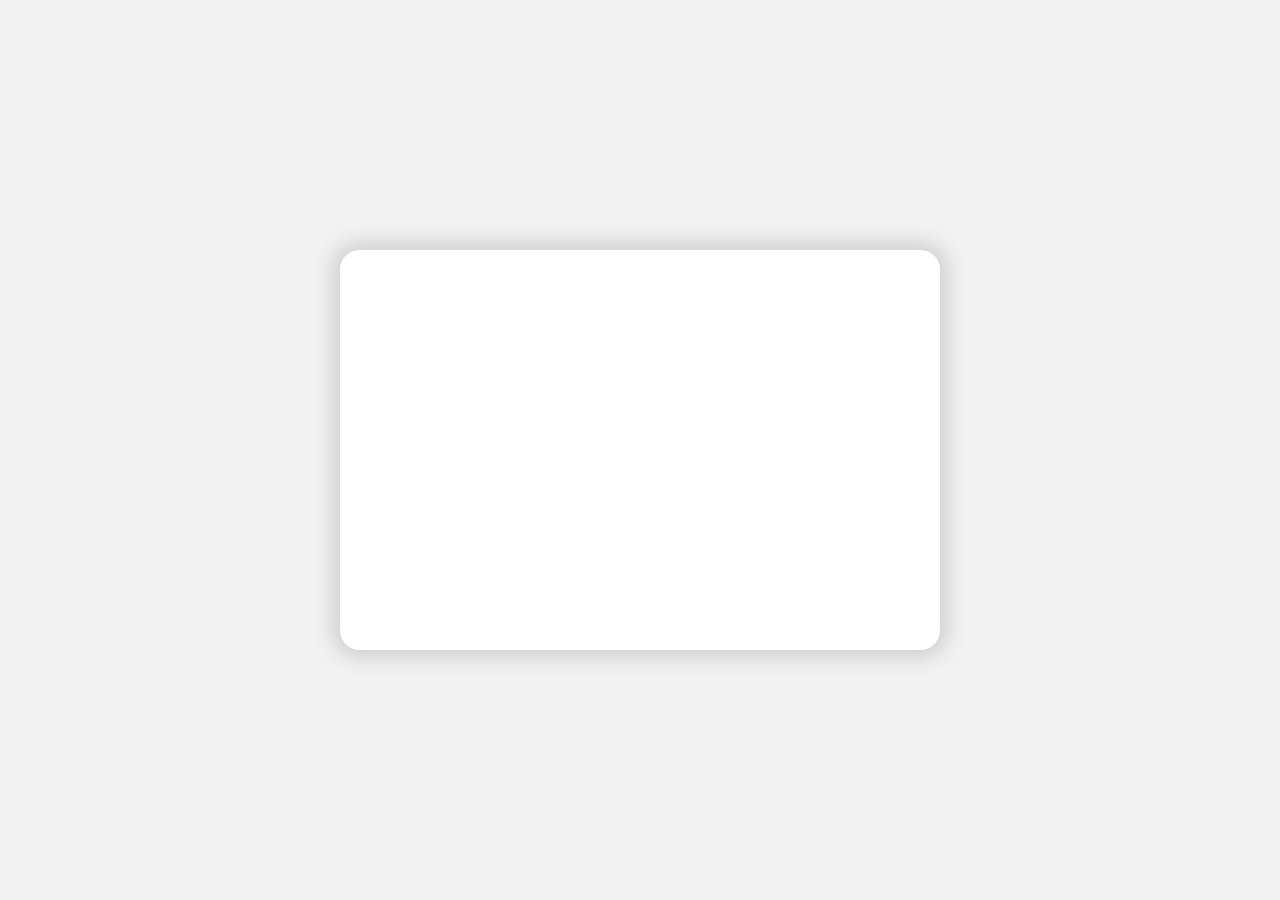
<file: image/cart3.html>
<!DOCTYPE html>
<html lang="en">
<head>
    <meta charset="UTF-8">
    <meta http-equiv="X-UA-Compatible" content="IE=edge">
    <meta name="viewport" content="width=device-width, initial-scale=1.0">
    
    <title>My Services</title>

    <style>


body {
  background: #f2f2f2;
  font-family: Arial, Helvetica, sans-serif;
}

.container  {
  position: absolute;
  left: 50%;
  top: 50%;
  transform: translate(-50%, -50%);
  height: 400px;
  width: 600px;
  background: #f2f2f2;
  overflow: hidden;
  border-radius: 20px;
  cursor: pointer;
  box-shadow: 0 0 20px 8px #d0d0d0;
}

.content {
  position: absolute;
  top: 50%;
  transform: translatey(-50%);
  text-align: justify;
  color: black;
  padding: 40px;
  font-family: 'Merriweather', serif;
}

h1 {
  font-weight: 900;
  text-align: center;
}

h3 {
  font-weight: 300;
}

.flap {
  width: 100%;
  height: 100%;
}

.flap::before {
  position: absolute;
  content: "";
  height: 100%;
  width: 50%;
  background: url("https://pbs.twimg.com/profile_images/1347260174176710658/2GfSZ1i__400x400.jpg") white;
  background-position: 100px;
  background-repeat: no-repeat;
  transition: 1s;
}

.flap::after {
  position: absolute;
  content: "";
  height: 100%;
  width: 50%;
  right: 0;
  background: url("https://pbs.twimg.com/profile_images/1347260174176710658/2GfSZ1i__400x400.jpg") white;
  background-position: -200px;
  background-repeat: no-repeat;
  transition: 1s;
}

.container:hover .flap::after {
  transform: translatex(300px);
}

.container:hover .flap::before{
  transform: translatex(-300px);
}


    </style>
</head>
<body>
    <div class="container">
  <div class="content">
    <h1>Responsive/User Interface Design</h1>
    <h3>As more and more people use their mobile devices to browse the internet, having a responsive website with an intuitive user interface is essential. A responsive design ensures that your website looks and functions well on different devices, while a user interface that is easy to navigate can improve the user experience and increase engagement. As a professional front-end developer, I can help you create a responsive website with a user interface that is optimized for usability and designed to achieve your business goals. With my expertise, you can create a website that is both functional and aesthetically pleasing, leading to increased conversions and customer satisfaction.




        Regenerate response.</h3>
  </div>
  <div class="flap"></div>
</div>
</body>
</html>
</file>
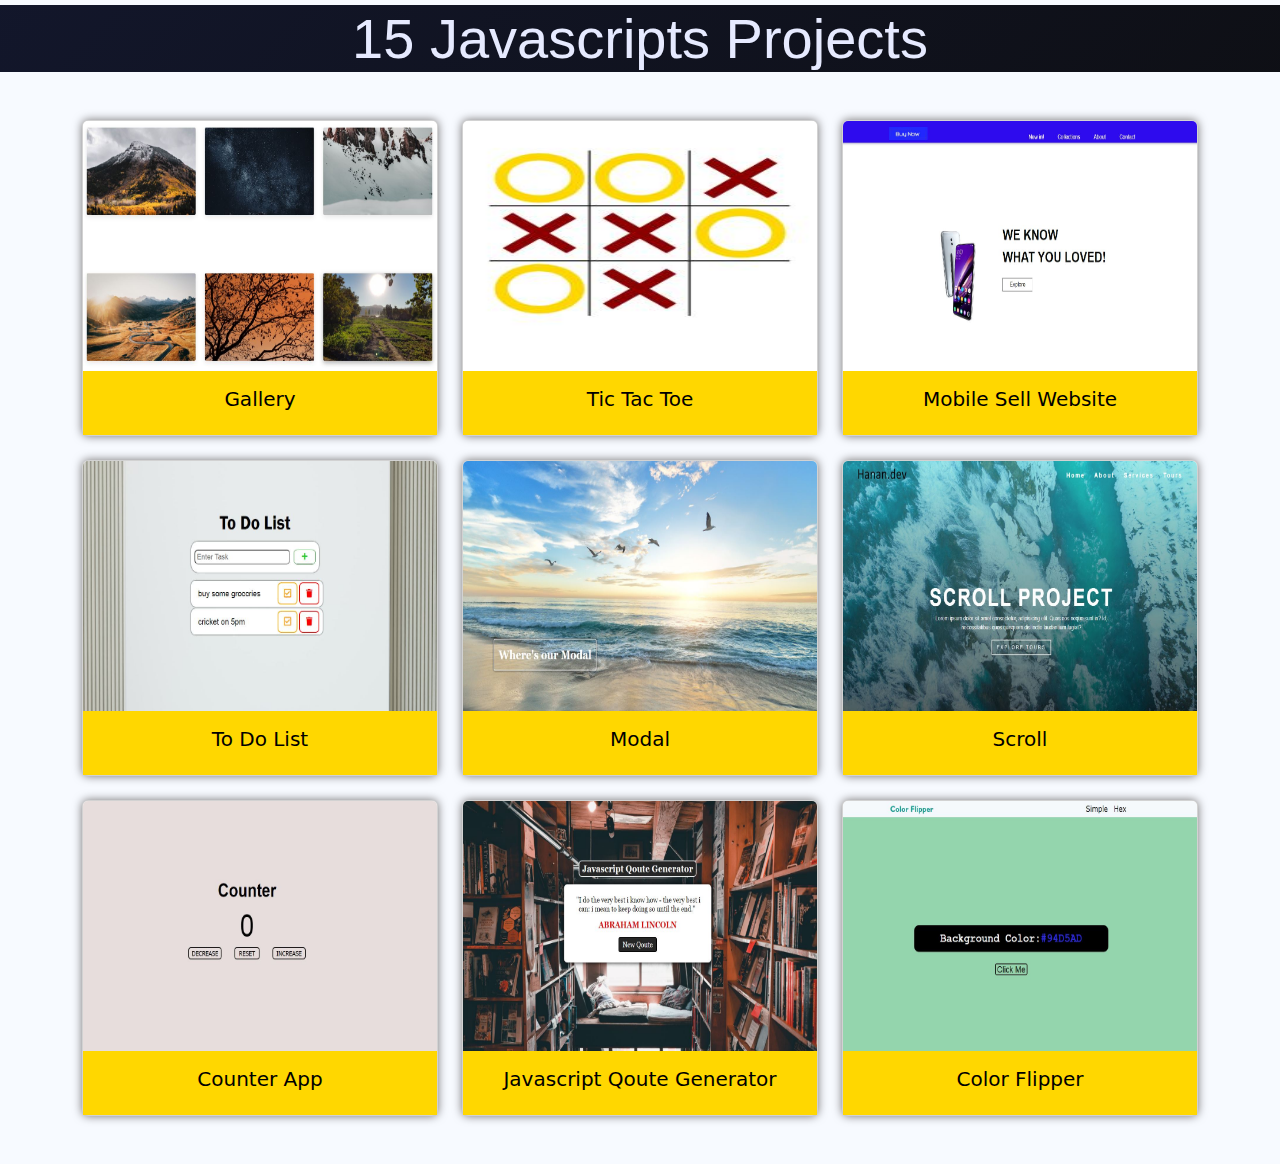
<file: javascript projects/js.html>
<!DOCTYPE html>
<html lang="en">
<head>
    <meta charset="UTF-8">
    <meta http-equiv="X-UA-Compatible" content="IE=edge">
    <meta name="viewport" content="width=device-width, initial-scale=1.0">
    <title>15 Javascript Projects</title>
    <link rel="stylesheet" href="css/bootstrap.css">
    <link rel="stylesheet" href="js.css">
</head>
<body><div class="min">
  <h2>15 Javascripts Projects</h2> </div>
<div class="container my-5">    
      <div class="row row-cols-1 row-cols-md-3 g-4">
         <div class="col" >
    <div class="card" id="col1">
      <img src="pics/GALLERY.JPG" class="card-img-top" style="height: 250px;">
      <div class="card-body" style="background-color: gold; text-align: center;">
        <a href="gallery/index.html" class="linkd"><h5 class="card-title">Gallery</h5></a>
        
      </div>
    </div>
  </div>



  <div class="col">
    <div class="card" id="col1">
      <img src="pics/Capture.JPG" class="card-img-top" alt="..."style="height: 250px;">
      <div class="card-body" style="background-color: gold; text-align: center;">
        <a href="Tic Tac Toe/tictac.html" class="linkd"><h5 class="card-title">Tic Tac Toe</h5></a>
        
      </div>
    </div>
  </div>
 <div class="col">
    <div class="card" id="col1">
      <img src="pics/msell.JPG" class="card-img-top" style="height: 250px;">
      <div class="card-body" style="background-color: gold; text-align: center;">
        <a href="mobile sell website/mobile.html" class="linkd"><h5 class="card-title">Mobile Sell Website</h5></a>
        
      </div>
    </div>
  </div>

  <div class="col">
    <div class="card" id="col1">
      <img src="pics/todo.JPG" class="card-img-top" style="height: 250px;">
      <div class="card-body" style="background-color: gold; text-align: center;">
        <a href="To do list/index.html" class="linkd"><h5 class="card-title">To Do List</h5></a>
        
      </div>
    </div>
  </div>

  <div class="col">
    <div class="card" id="col1">
      <img src="pics/MODAL.JPG" class="card-img-top" style="height: 250px;">
      <div class="card-body" style="background-color: gold; text-align: center;">
        <a href="modal app/modal.html" class="linkd"><h5 class="card-title">Modal</h5></a>
        
      </div>
    </div>
  </div>
   <div class="col">
    <div class="card" id="col1">
      <img src="pics/SCROLL.JPG" class="card-img-top" alt="..." style="height: 250px;">
      <div class="card-body" style="background-color: gold; text-align: center;">
        <a href="scroll/index.html" class="linkd"><h5 class="card-title">Scroll</h5></a>
        
      </div>
    </div>
  </div>
  <div class="col">
    <div class="card" id="col1">
      <img src="pics/COUNTER.JPG" class="card-img-top" alt="..." style="height: 250px;">
      <div class="card-body" style="background-color: gold; text-align: center;">
        <a href="Counter App/count.html" class="linkd"><h5 class="card-title">Counter App</h5></a>
        
      </div>
    </div>
  </div>
  <div class="col">
    <div class="card" id="col1">
      <img src="pics/QOUTE.JPG" class="card-img-top" alt="..."style="height: 250px;">
      <div class="card-body" style="background-color: gold; text-align: center;">
        <a href="Javascript Qoute Generator/quoute.html" class="linkd"><h5 class="card-title">Javascript Qoute Generator</h5></a>
        
      </div>
    </div>
  </div>
 
 
 <div class="col">
    <div class="card" id="col1">
      <img src="pics/FLIPPER.JPG" class="card-img-top" alt="..."style="height: 250px;">
      <div class="card-body" style="background-color: gold; text-align: center;">
        <a href="color flipper/simle.html" class="linkd"><h5 class="card-title">Color Flipper</h5></a>
        
      </div>
    </div>
  </div>
</div>
</div>
    
    <script src="js/bootstrap.js"></script>
</body>
</html>
</file>
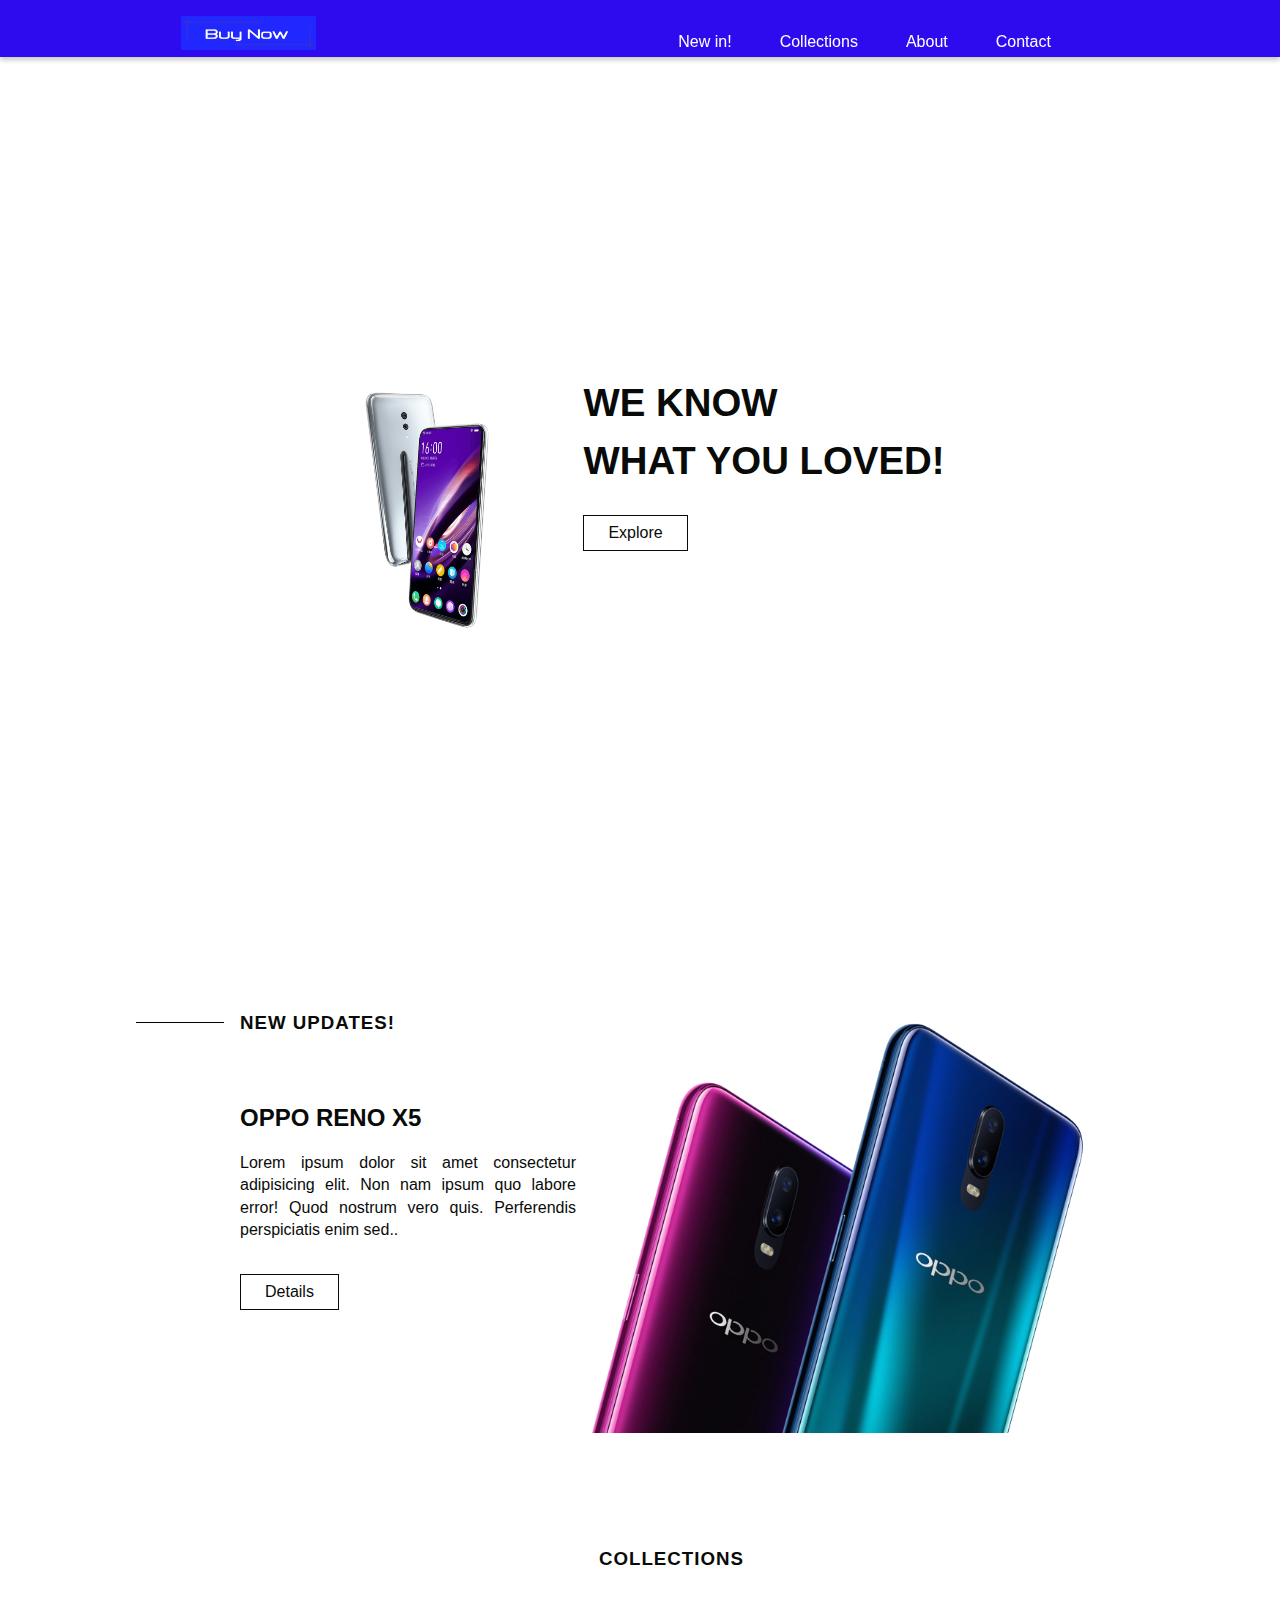
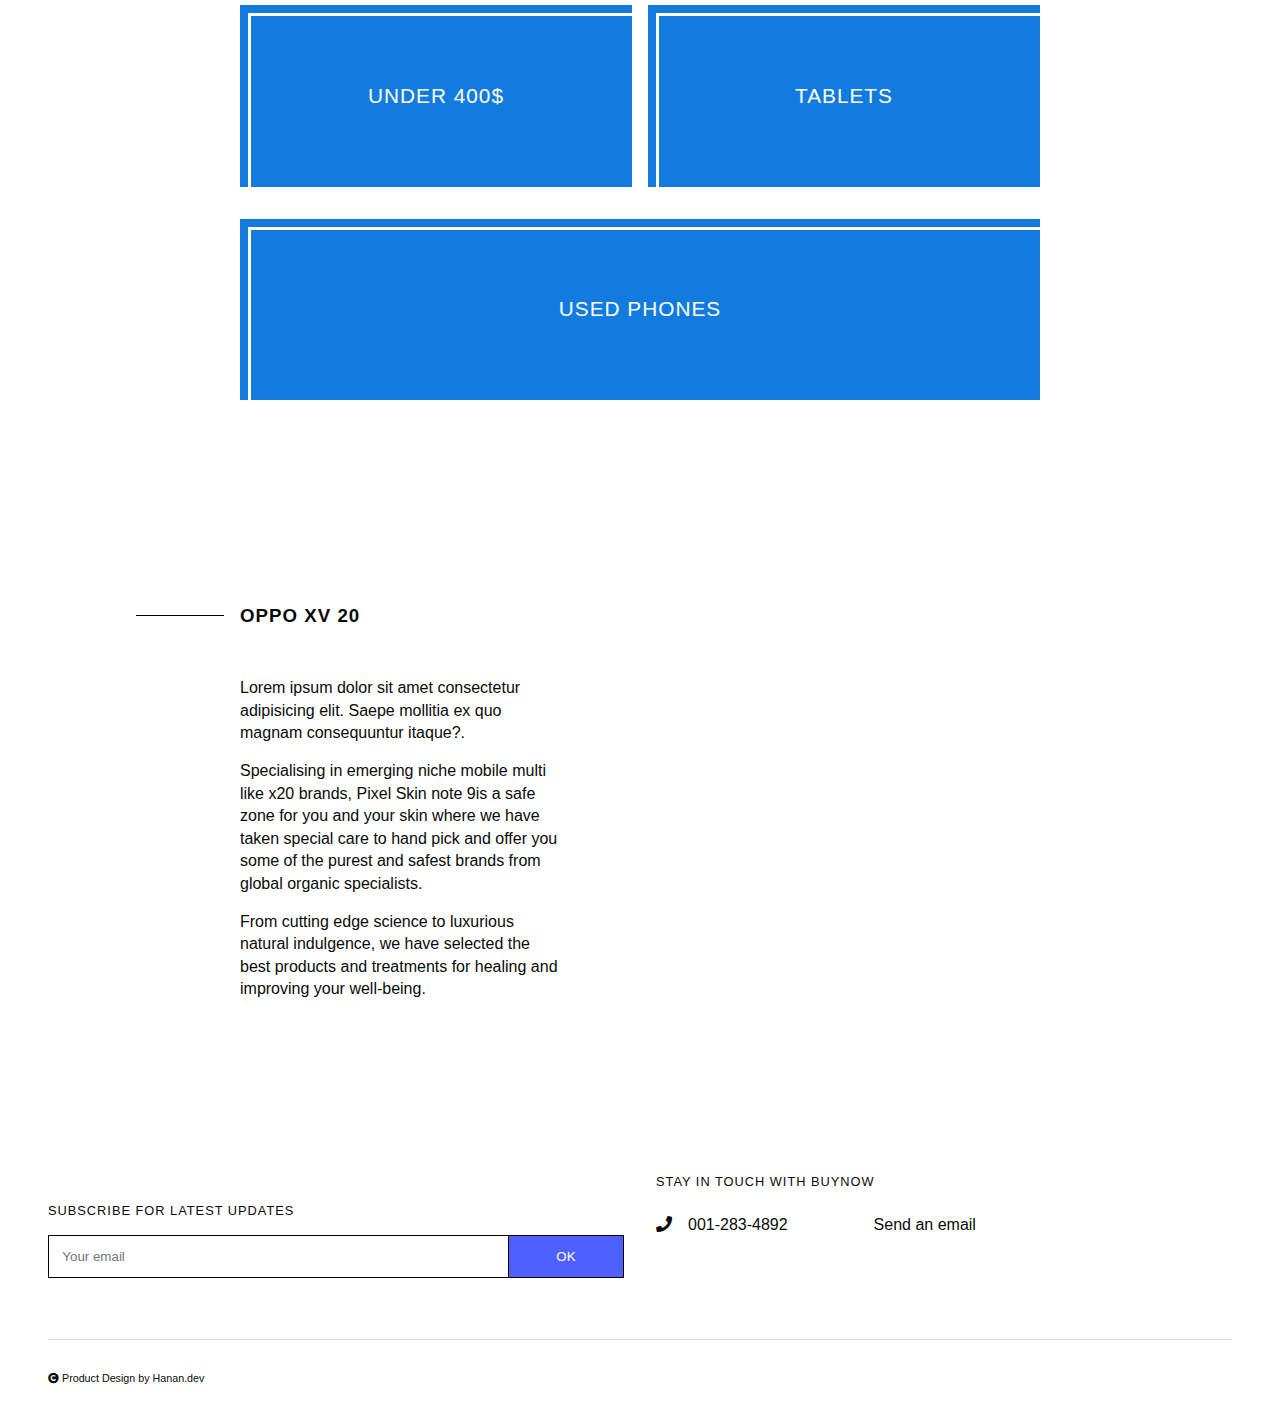
<file: mobile sell website/mobile.html>
<!DOCTYPE html>
<html lang="en">
<head>
    <meta charset="UTF-8">
    <meta http-equiv="X-UA-Compatible" content="IE=edge">
    <meta name="viewport" content="width=
    , initial-scale=1.0">
    <title>Landing Page</title>
    <link rel="stylesheet" href="pink.css">
    <link rel="stylesheet" href="https://cdnjs.cloudflare.com/ajax/libs/font-awesome/5.15.0/css/all.min.css">
</head>
<body>

<!-- <script src="https://cdn.freecodecamp.org/testable-projects-fcc/v1/bundle.js"></script> -->

<header id="header">
  <!--  Brand Logo  -->
  <a class="nav-brand" href="" target="_blank">
    <img id="header-img" src="logo (1).png" style="height: 50px; margin-bottom: 30px;">
  </a>
  
  <!--  Toggle Menu for Mobile  -->
  
  <input type="checkbox" id="toggle-menu" role="button">
  <label for="toggle-menu" class="toggle-menu" style="color: white ; list-style: none;">Menu</label>
  
  <!--  Menus  -->
  <nav id="nav-bar" class="navbar">
    <ul class="menu" >
      <li><a class="nav-link"style="color: white;" href="#featured">New in!</a></li>
      <li><a class="nav-link"style="color: white;" href="#collections">Collections</a></li>
      <li><a class="nav-link"style="color: white;"href="#about">About</a></li>
      <li><a class="nav-link"style="color: white;" href="#contact">Contact</a></li>
    </ul>
    <ul class="social-menu">
      <li><a href="#"><i class="fab fa-pinterest-square" style="color: white;"></i></i></a></li>
      <li><a href="https://instagram.com/hanan_rehman7"><i class="fab fa-instagram" style="color: white;"></i></a></li>
      <li><a href="https://twitter.com/hanan_rehman7"><i class="fab fa-twitter" style="color: white;"></i></a></li>
      <li><a href="#"><i class="fab fa-youtube" style="color: white;"></i></i></a></li>
    </ul>
  </nav>
</header>

<!-- Hero Section -->
<div class="hero">
  <div class="hero-img">
    <img src="Android-Mobile-Download-Free-PNG.png" alt="Mobile Img" style="height: 280px;">
  </div>
  <div class="hero-text">
    <h1>We Know</br> What You Loved!</h1>
    <a href="#featured" class="btn">Explore</a>
  </div>
</div>

<!-- Featured Section -->
<section id="featured" style="background-color: white;">
  <div class="title title-left">
    <span class="line"></span><h3>New Updates!</h3>
  </div>
  <div class="wrapper">
    <div class="image">
      <img src="Mobile-Transparent-PNG.png" alt="Oppe X35">
    </div>
    <div class="text">
      <h2>Oppo Reno X5</h2>
      <p>Lorem ipsum dolor sit amet consectetur adipisicing elit. Non nam ipsum quo labore error! Quod nostrum vero quis. Perferendis perspiciatis enim sed..</p>
      <a href="#" class=btn>Details</a>
    </div>
  </div>
</section>

<!-- Collection Section -->
<section id="collections">
  <div class="title title-right">
    <h3 style="margin-right: 400px;">Collections</h3>
  </div>
  <div class="wrapper">
    <a class="box box1" href="#">
      <h4 style="font-size: 1.3rem;"> Under 400$</h4>
      <div class="box-overlay"></div>
    </a>
    <a class="box box2" href="#">
      <h4 style="font-size: 1.3rem;">Tablets</h4>
      <div class="box-overlay"></div>
    </a>
    <a class="box box3" href="#">
      <h4 style="font-size: 1.3rem;">Used Phones</h4>
      <div class="box-overlay"></div>
    </a>
  </div>
</section>

<!-- About Section -->
<section id="about">
  <div class="title title-left">
    <span class="line"></span><h3>Oppo XV 20</h3>
  </div>
  <div class="wrapper">
    <div class="text">
      <p>Lorem ipsum dolor sit amet consectetur adipisicing elit. Saepe mollitia ex quo magnam consequuntur itaque?.</p>
      <p>Specialising in emerging niche mobile multi like x20 brands, Pixel Skin note 9is a safe zone for you and your skin where we have taken special care to hand pick and offer you some of the purest and safest brands from global organic specialists.</p>
      <p>From cutting edge science to luxurious natural indulgence, we have selected the best products and treatments for healing and improving your well-being.</p>
    </div>
    <div class="video-wrapper">
      <iframe width="560" height="315" src="https://www.youtube.com/embed/pGMJvYF34-U" title="YouTube video player" frameborder="0" allow="accelerometer; autoplay; clipboard-write; encrypted-media; gyroscope; picture-in-picture; web-share" allowfullscreen></iframe>
    </div>
  </div>
</section>

<!-- Contact Section -->
<section id="contact">
  <div class="wrapper">
    <div class="form-wrapper">    
      <h4>Subscribe For Latest Updates</h4>
      <form id="form" action="https://www.freecodecamp.com/email-submit">
        <input type="email" id="email" name="email" placeholder="Your email" required>
        <input type="submit" id="submit" value="OK" class="submit">
      </form>
    </div>
    <div class="contact-wrapper">
      <h4>Stay In Touch With BuyNow</h4>
      <div class="wrapper">        
        <ul class="social-menu">
          <li><a href="#"><i class="fa fa-pinterest" aria-hidden="true"></i></a></li>
          <li><a href="#"><i class="fa fa-instagram" aria-hidden="true"></i></a></li>
          <li><a href="#"><i class="fa fa-twitter" aria-hidden="true"></i></a></li>
          <li><a href="#"><i class="fa fa-youtube-play" aria-hidden="true"></i></a></li>
        </ul>
        <a class="contact-footer contact-tel" href="#"><i class="fa fa-phone" aria-hidden="true"></i>001-283-4892</a>
        <a class="contact-footer contact-email" href="#"><i class="fa fa-envelope-o" aria-hidden="true"></i>Send an email</a>
      </div>
    </div>
    <div class="copy-wrapper">
      <h6><i class="fa fa-copyright" aria-hidden="true"></i> Product Design by Hanan.dev <a href="https://codepen.io/ann_"></a></h6>
    </div>
  </div>
</section>
    
</body>
</html>
</file>
<file: style.css>
*{
    margin: 0;
    padding: 0;
    box-sizing: border-box;
    font-family: Arial, Helvetica, sans-serif;
}
#msg{
color: #61b752;
margin-top: 10px;
display: block;
margin-right: 10px;
}
html{
    scroll-behavior: smooth;
}
body{
    background-color: #080808;
    color: #fff;
}
#header{
    
    
    background-image: url(image/rar.png);
    
    background-size: contain;
    background-repeat: no-repeat;
    background-position: center;
    
}
.main{
    width: 100%;
    height: 100vh;

}
.container{
    padding: 10px 10%;
}
nav{
    display: flex;
    justify-content: space-between;
    align-items: center;
    flex-wrap: wrap;
}

ul li{
    display: inline-block;
    margin: 10px 20px;
    list-style: none;
}

ul li a{
   
    text-decoration: none;
    font-size: 18px;
    color: #fff;
    position: relative;
   
}



ul li a::after{
    content: '';
    width: 0;
    height: 3px;
    background: #ff004f;
    position: absolute;
    left: 0;
    bottom: -6px;
    transition: all .5s;
}
ul li a:hover::after{
    width: 100%;
}
.head-text{
    margin-top: 11%;
    font-size: 30px;
    margin-left: 130px;
}
.head-text h1{
    font-size: 50px;
     
}
.name{
    color: #ff004f;
}
/*_________ About___________ */
.abt{
    padding: 80px;
color: #ababab;
/* margin: 0 30px; */

}
.row{
    display: flex;
    justify-content: space-between;
    flex-wrap: wrap;
    

}
.col-1{
    flex-basis: 35%;
}
.col-1 img{
    width: 365px;
    height: 400px;
  
    border-radius: 20px;
    margin-left: 40px;
    margin-top: 3px;

}

.col-2{
    flex-basis: 60%;
    
  
}
.title{
    font-size: 2.5rem;
    font-weight: 600;
    color: #fff;
}

.links{
    margin: 20px 0 40px;
    display: flex;
    
}
.tab-link{
    font-size: 18px;
    font-weight: 500;
    margin-right: 50px;
    cursor: pointer;
    position: relative;
    
}
.tab-link::after{
    content: '';
    width: 0;
    height: 3px;
    background: #ff004f;
    position: absolute;
    left: 0;
    bottom: -8px;
    transition: all .5s;


}
.active::after{
    width: 50%;
}


.tab-content{
    display: none;
    
   
}
.tab-content ul li {
    list-style: none;
    margin: 10px 0;
    display: flex;
    flex-direction: column;
}
.tab-content ul li span{
    color: #ff004f;
    font-size: 14px;
}
.tab-content.act{
    display: block;
}
/*_____SRVICES_______*/
#services{
    padding: 30px 0;
}
.ser-lists{
    display: grid;
    grid-template-columns: 25% 25% 25%;
    grid-gap: 40px;
    margin-top: 40px;
    margin-left: 10px;
    justify-content: center;
    align-items: center;
}
.titles{
  
    font-size: 2.5rem;
}
.sub-title{
    margin-left: 10px;
}
.sub-title1{
    margin-left: 130px;
}
.ser-lists div{
    background-color: #262626;
    padding: 40px;
    font-size: 300;
    border-radius: 10px;
    transition: all .5s;
}
.ser-lists div i{
    font-size: 50px;
    margin-bottom: 30px;

}

.ser-lists div h2{
    font-size: 30px;
    margin-bottom: 15px;
    font-weight: 500;
}

.ser-lists div a{
    text-decoration: none;
    color: #fff;
    font-size: 12px;
    margin-top: 20px;
    display: inline-block;
}

.ser-lists div:hover{
    background: #ff004f;
    transform: translateY(-10px);
}
/*_____MY WORK_______*/
.work-list{
    display: grid;
    grid-template-columns: 30% 30% 30%;
    grid-gap: 40px;
    margin-top: 40px;
    margin-left: 10px;
    justify-content: center;
    align-items: center;

}
.work{
    border-radius: 10px;
    position: relative;
    overflow: hidden;
   
}

.work img{
    width: 310px;
    display: block;
    border-radius: 10px;
    height: 380px;
    transition: all 0.5s;
}
.work:hover img{
    transform: scale(1.1);
}
.layer{
    width: 100%;
    height: 0;
    background: linear-gradient(rgba(0,0,0,0.6), #ff004f);
    position: absolute;
    border-radius: 10px;
    overflow: hidden;
    left: 0;
    bottom: 0;
    display: flex;
    align-items: center;
    justify-content: center;
    flex-direction: column;
    padding: 0 40px;
    text-align: center;
    font-size: 14px;
    transition: all 0.5s;
}

.layer h3{
    font-weight: 500;
    margin-bottom: 20px ;
}
.layer a{
    margin-top: 10px;
    color: #ff004f;
    text-decoration: none;
    font-size: 18px;
    line-height: 60px;
    background-color: #fff;
    width: 60px;
    height: 60px;
    border-radius: 50%;
    text-align: center;
}
.work:hover .layer{
    height: 100%;
}
.btn{
    display: block;
    margin: 50px 0 auto;
    width: fit-content;
    border: 1PX solid #ff004f;
    padding: 14px 50px;
    border-radius: 6px;
    text-decoration: none;
    color: #fff;
    transition: all 0.5s;
    /* margin-left: 400px; */
    
    
    
}
.btn:hover{
    background-color: #ff004f;
    
}
.btn3{
    display: block;
    margin: 2 0px 0 auto;
    width: fit-content;
    border: 1PX solid #ff004f;
    padding: 14px 50px;
    border-radius: 6px;
    text-decoration: none;
    color: #fff;
    transition: all 0.5s;
    /* margin-left: 400px; */
    
    
    
}
.btn3:hover{
    background-color: #ff004f;
    
}
.cent{
    width: 100%;
    display: flex;
    justify-content: center;
    align-items: center;
}
/*________Contact________*/

.contact-left{
    flex-basis: 35%;
}
.contact-left p{
    /* padding: 10px; */
    margin-top: 25px;
}
.contact-left p i{
    color: #ff004f;
    margin-right: 15px;
    font-size: 25px;
}
.social-icons{
    margin-top: 30px;

}
.social-icons a{
    text-decoration: none;
    font-size: 30px;
    margin-right: 15px;
    color: #ababab;
    display: inline-block;
    transition: all 0.5s;
}
.social-icons a:hover{
    color: #ff004f;
    transform: translateY(-5px);
}
.contact-right{
    flex-basis: 60%;
}
.btn2{
    display: inline-block;
    background-color: #ff004f;
}

.contact-right form{
    width: 100%;
}
form input, form textarea{
    width: 100%;
    border: 0;
    outline: none;
    background: #262626;
    padding: 15px;
    margin: 15px 0;
    color: #fff;
    font-size: 18px;
    border-radius: 6px;
}
form textarea{
    height: 180px;
}
.btn3{
    display: inline-block;
    background-color: #ff004f;

}
.copyright{
    width: 100%;
    padding: 20px 0;
    background-color: #262626;
    font-weight: 300;
    margin-top: 20px;
    text-align: center;
    font-family: Arial, Helvetica, sans-serif;
}
nav .fas{
    display: none;
}
nav .fa{
    display: none;

}
/* ________Media Query__________ */

@media   (max-width: 600px){
    #header{
        background-image: url(image/rar2.png);
        /* background-position: center; */
        


        

    }
    .copyright{
        font-size: 14px;
    }
    .head-text{
        margin-top: 15%;
        /* font-size: 30px; */
        margin-left: 25px;
    }
    .txt{
        color: #ff004f;
    }
    .head-text h1{
    
        font-size: 37px;
        /* margin-left: 0;
        padding-right: 20px;
        text-align: center; */
        color: #fff;
        

    }
    .head-text p {
        color: white;
        margin-top: 235px;
        font-size: 1.2rem;
        font-weight: 900;
         /* text-align: left; */
        /* margin-right: 190px;  */
        
    }
    .work-list{
        display: flex;
        flex-direction: column;
        justify-content: center;
        align-items: center;
        margin-right: 20px;

    }
    .work img{
        width: 250px;
    }
    .ser-lists{ 
        width: 250px; 
        display: flex;
        flex-direction: column;
        justify-content: center;
        align-items: center;
        margin-left: 67px;

    }
    .sr-list{
        width: 99%;
    }
    nav .fas{
        display: block;
        font-size: 25px;
        margin-left: 80px;
        padding-left: 20px;
      
    }

    nav .fa{
        display: block;
        font-size: 25px;
        
    }
nav ul {
    background: #ff004f;
    position: fixed;
    top: 0;
    right: -200px;
    width: 200px;
    height: 100vh;
    padding-top: 50px;
    z-index: 2;
    transition: right 0.5s;
}

nav ul li{
    display: block;
    margin: 25px;

}
nav ul .fa{
    position: absolute;
    top: 25px;
    left: 25px;
    cursor: pointer;
}
.titles{
    font-size: 25px;
    text-align: center;
    margin-right: 33px;
}
/* .col-1{
    flex-basis: 35%;
    
   
} */
.col-1 img{
    
    width: 300px;
  height: 290px;
    border-radius: 20px;
    margin-left: 8px;
    margin-right: 28px;

}
.abt{
    display: flex;
    justify-content: center;
    align-items: center;
    width: 100%;
    margin-left: 10px;
    /* margin-right: 20px; */
    
 
    
    
}
.col-2 p{
    
    font-size: 1rem;
    text-size-adjust:inherit;
    margin-left: 2px;
    margin-top: 5px;
    
        
    
    
}
.text{
    width: 90%;
    text-align: justify;
}
.tab-content{
    font-size: 0.9rem;
    font-family: 'Courier New', Courier, monospace;
    font-weight: 500;
}
.contact-left, .contact-right{
    flex-basis: 100%;
}
.button button{
    width: 50%;
    /* justify-content: center;
    align-items: center;*/
    text-align: center; 
    
    
}

.sub-title1{
    margin-left: 17px;
}

}
</file>
<file: API website/style.css>
@import url('https://fonts.googleapis.com/css2?family=Poppins:ital,wght@0,200;0,300;0,600;1,500&display=swap');
* {
    margin: 0;
    padding: 0;
    box-sizing: border-box;
}

body {
    font-weight: 300;
    line-height: 1.6;
    font-size: 1.05rem;
    font-family:'Poppins';


}

.btn {
    font-family: inherit;
    cursor: pointer;
    font-size: 1.05rem;
    outline: 0;
}

.title {
    font-size: 2rem;
    margin-bottom: 1rem;
}

/*    */
.container {
    min-height: 100vh;
}

.meal-wrapper {
    max-width: 1280px;
    margin: 0 auto;
    padding: 2rem;
    background-color: #fff;
    text-align: center;
}

.meal-search {
    margin: 2rem 0;
}

.meal-search cite {
    font-size: 1rem;
}

.meal-search-box {
    margin: 1.2rem 0;
    display: flex;
    align-items: stretch;
}

.search,
.btn {
    width: 100%;
}

.search {
    padding: 0 1rem;
    font-size: 1.1rem;
    font-family: inherit;
    outline: 0;
    border: 1px solid rgb(220, 3, 3);
    color: rgb(220, 3, 3);
    border-bottom-left-radius: 2rem;
    border-top-left-radius: 2rem;

}

.search::placeholder {
    color: rgb(255, 104, 104);
}

.btn {
    width: 55px;
    height: 55px;
    font-size: 1.8rem;
    background-color: rgb(220, 3, 3);
    color: #fff;
    border: none;
    border-bottom-right-radius: 2rem;
    border-top-right-radius: 2rem;
    transition: all .4s;

}

.btn:hover {
    background-color: rgb(190, 3, 3);
}

.meal-result {
    margin-top: 4rem;
}

#meal {
    margin: 2.4rem 0;
}

.meal-item {
    border-radius: 1rem;
    overflow: hidden;
    box-shadow: 0 4px 21px -12px rgba(0, 0, 0, 0.79);
    margin: 2rem 0;
}

.meal-img img {
    width: 100%;
    display: block;
}

.food-name {
    padding: 1.5rem 0.5rem;

}

.food-name h3 {
    font-size: 1.4rem;
}

.food-name a {
    text-decoration: none;
    color: #fff;
    background-color: rgb(220, 3, 3);
    font-weight: 500;
    font-size: 1.1rem;
    padding: 0.75rem 0;
    display: block;
    width: 175px;
    margin: 1rem auto;
    border-radius: 2rem;
    transition: all 0.4s;
}
.food-name a:hover{
    background-color: rgb(190, 3, 3);
}
/* meal details */
.meal-details{
    position: fixed;
    top: 50%;
    left: 50%;
    transform: translate(-50%, -50%);
    color: white;
    background-color: rgb(220, 3, 3);
    border-radius: 1rem;
    width: 90%;
    height: 90%;
    overflow-y: scroll;
    display: none;
    padding: 2rem 0;
}
.meal-details::-webkit-scrollbar{
    width: 10px;
}
.meal-details::-webkit-scrollbar-thumb{
    background: #f0f0f0;
    border-radius: 2rem;

}

.show-recipe{
    display: block;
}
.meal-details-content{
    margin: 2rem;

}
.meal-details-content p:not(.recipe-category){
    padding: 1rem 0;
}
.recipe-close-btn{
    position: absolute;
    right: 2rem;
    top: 2rem;
    font-size: 1.8rem;
    background: #fff;
    border: none;
    width: 35px;
    height: 35px;
    border-radius: 50%;
    display: flex;
    justify-content: center;
    align-items: center;
    opacity: 0.9;
    cursor: pointer;
    
}
.recipe-close-btn:hover{
    background-color: darkred;
    color: white;
}
.recipe-title{
    letter-spacing: 1px;
    padding-bottom: 1rem;
}
.recipe-category{
    background-color: #fff;
    font-weight: 600;
    color: rgb(220, 3, 3);
    display: inline-block;
    padding: 0.2rem 0.5rem;
    border-radius: 0.3rem;


}
.recipe-instruction{
    padding: 1rem 0;

}
.recipe-meal-img img{
    width: 100px;
    height: 100px;
    border-radius: 50%;
    margin: 0 auto;
    display: block;
}
.recipe-link{
    margin: 1.4rem 0;
}
.recipe-link a{
    color: #fff;
    font-size: 1.2rem;
    font-weight: 700;
    transition: all 0.4s linear;

}
.recipe-link a:hover{
    opacity: 0.8;
}
.not{
    grid-template-columns: 1fr!important;
    color: rgb(220, 3, 3);
    font-size: 1.8rem;
    width: 100%;
    font-weight: 600;

}
@media (min-width: 600px) {
    .meal-search-box{
        width: 540px;
        margin-left: auto;
        margin-right: auto;
    }
    
}
@media (min-width: 768px){
    #meal{
        display: grid;
        grid-template-columns: repeat(2, 1fr);
        gap: 2rem;
    }
    .meal-item{
        margin: 0;
    }
    .meal-details{
        width: 700px;
    }
}
@media (min-width: 992px){
    #meal{
        grid-template-columns: repeat(3,1fr);
    }
}
</file>
<file: javascript projects/scroll/styles.css>
/*
=============== 
Fonts
===============
*/
@import url("https://fonts.googleapis.com/css?family=Open+Sans|Roboto:400,700&display=swap");

/*
=============== 
Variables
===============
*/

:root {
  /* dark shades of primary color*/
  --clr-primary-1: hsl(205, 86%, 17%);
  --clr-primary-2: hsl(205, 77%, 27%);
  --clr-primary-3: hsl(205, 72%, 37%);
  --clr-primary-4: hsl(205, 63%, 48%);
  /* primary/main color */
  --clr-primary-5: #49a6e9;
  /* lighter shades of primary color */
  --clr-primary-6: hsl(205, 89%, 70%);
  --clr-primary-7: hsl(205, 90%, 76%);
  --clr-primary-8: hsl(205, 86%, 81%);
  --clr-primary-9: hsl(205, 90%, 88%);
  --clr-primary-10: hsl(205, 100%, 96%);
  /* darkest grey - used for headings */
  --clr-grey-1: hsl(209, 61%, 16%);
  --clr-grey-2: hsl(211, 39%, 23%);
  --clr-grey-3: hsl(209, 34%, 30%);
  --clr-grey-4: hsl(209, 28%, 39%);
  /* grey used for paragraphs */
  --clr-grey-5: hsl(210, 22%, 49%);
  --clr-grey-6: hsl(209, 23%, 60%);
  --clr-grey-7: hsl(211, 27%, 70%);
  --clr-grey-8: hsl(210, 31%, 80%);
  --clr-grey-9: hsl(212, 33%, 89%);
  --clr-grey-10: hsl(210, 36%, 96%);
  --clr-white: #fff;
  --clr-red-dark: hsl(360, 67%, 44%);
  --clr-red-light: hsl(360, 71%, 66%);
  --clr-green-dark: hsl(125, 67%, 44%);
  --clr-green-light: hsl(125, 71%, 66%);
  --clr-secondary: hsla(182, 63%, 54%);
  --clr-black: #222;
  --ff-primary: "Roboto", sans-serif;
  --ff-secondary: "Open Sans", sans-serif;
  --transition: all 0.3s linear;
  --spacing: 0.25rem;
  --radius: 0.5rem;
  --light-shadow: 0 5px 15px rgba(0, 0, 0, 0.1);
  --dark-shadow: 0 5px 15px rgba(0, 0, 0, 0.2);
  --max-width: 1170px;
  --fixed-width: 620px;
}
/*
=============== 
Global Styles
===============
*/
html {
  scroll-behavior: smooth;
}
*,
::after,
::before {
  margin: 0;
  padding: 0;
  box-sizing: border-box;
}
body {
  font-family: var(--ff-secondary);
  background: var(--clr-grey-10);
  color: var(--clr-grey-1);
  line-height: 1.5;
  font-size: 0.875rem;
}
ul {
  list-style-type: none;
}
a {
  text-decoration: none;
}
img:not(.logo) {
  width: 100%;
}
img {
  display: block;
}

h1,
h2,
h3,
h4 {
  letter-spacing: var(--spacing);
  text-transform: capitalize;
  line-height: 1.25;
  margin-bottom: 0.75rem;
  font-family: var(--ff-primary);
}
h1 {
  font-size: 3rem;
}
h2 {
  font-size: 2rem;
}
h3 {
  font-size: 1.25rem;
}
h4 {
  font-size: 0.875rem;
}
p {
  margin-bottom: 1.25rem;
  color: var(--clr-grey-5);
}
@media screen and (min-width: 800px) {
  h1 {
    font-size: 4rem;
  }
  h2 {
    font-size: 2.5rem;
  }
  h3 {
    font-size: 1.75rem;
  }
  h4 {
    font-size: 1rem;
  }
  body {
    font-size: 1rem;
  }
  h1,
  h2,
  h3,
  h4 {
    line-height: 1;
  }
}
/*  global classes */

.btn {
  text-transform: uppercase;
  background: transparent;
  color: var(--clr-black);
  padding: 0.375rem 0.75rem;
  letter-spacing: var(--spacing);
  display: inline-block;
  transition: var(--transition);
  font-size: 0.875rem;
  border: 2px solid var(--clr-black);
  cursor: pointer;
  box-shadow: 0 1px 3px rgba(0, 0, 0, 0.2);
  border-radius: var(--radius);
}
.btn:hover {
  color: var(--clr-white);
  background: var(--clr-black);
}
.btn-white {
  color: var(--clr-white);
  border-color: var(--clr-white);
  border-radius: 0;
  padding: 0.5rem 1rem;
}
.btn:hover {
  background: var(--clr-white);
  color: var(--clr-secondary);
}
/* section */
.section {
  padding-bottom: 5rem;
}

.section-center {
  width: 90vw;
  margin: 0 auto;
  max-width: 1170px;
}
@media screen and (min-width: 992px) {
  .section-center {
    width: 95vw;
  }
}
main {
  min-height: 100vh;
  display: grid;
  place-items: center;
}
/*
=============== 
Scroll
===============
*/
/* navbar */
nav {
  background: var(--clr-white);
  padding: 1rem 1.5rem;
}
/* fixed nav */
.fixed-nav {
  position: fixed;
  top: 0;
  left: 0;
  width: 100%;
  background: var(--clr-white);
  box-shadow: var(--light-shadow);
}
.fixed-nav .links a {
  color: var(--clr-grey-1);
}
.fixed-nav .links a:hover {
  color: var(--clr-secondary);
}
/* .fixed-nav .links-container {
  height: auto !important;
} */
.nav-header {
  display: flex;
  align-items: center;
  justify-content: space-between;
}
.nav-toggle {
  font-size: 1.5rem;
  color: var(--clr-grey-1);
  background: transparent;
  border-color: transparent;
  transition: var(--transition);
  cursor: pointer;
}
.nav-toggle:hover {
  color: var(--clr-secondary);
}
.logo {
  height: 50px;
}
.links-container {
  height: 0;
  overflow: hidden;
  transition: var(--transition);
}
.show-links {
  height: 200px;
}
.links a {
  background: var(--clr-white);
  color: var(--clr-grey-5);
  font-size: 1.1rem;
  text-transform: capitalize;
  letter-spacing: var(--spacing);
  display: block;
  transition: var(--transition);
  font-weight: bold;
  padding: 0.75rem 0;
}
.links a:hover {
  color: var(--clr-grey-1);
}
@media screen and (min-width: 800px) {
  nav {
    background: transparent;
  }
  .nav-center {
    width: 90vw;
    max-width: 1170px;
    margin: 0 auto;
    display: flex;
    align-items: center;
    justify-content: space-between;
  }
  .nav-header {
    padding: 0;
  }
  .nav-toggle {
    display: none;
  }
  .links-container {
    height: auto !important;
  }
  .links {
    display: flex;
  }
  .links a {
    background: transparent;
    color: var(--clr-white);
    font-size: 1.1rem;
    text-transform: capitalize;
    letter-spacing: var(--spacing);
    display: block;
    transition: var(--transition);
    margin: 0 1rem;
    font-weight: bold;
    padding: 0;
  }
  .links a:hover {
    color: var(--clr-white);
  }
}
/* hero */
header {
  min-height: 100vh;
  background: linear-gradient(rgba(63, 208, 212, 0.5), rgba(0, 0, 0, 0.7)),
    url(willian-justen-de-vasconcellos-8QA3xEsKD0s-unsplash\ \(1\).jpg) center/cover no-repeat;
}
.banner {
  min-height: 100vh;
  display: grid;
  place-items: center;
  text-align: center;
}
.container h1 {
  color: var(--clr-white);
  text-transform: uppercase;
}
.container p {
  color: var(--clr-white);
  max-width: 25rem;
  margin: 0 auto;
  margin-bottom: 1.25rem;
}
@media screen and (min-width: 768px) {
  .container p {
    max-width: 40rem;
  }
}
/* sections and title */
.title h2 {
  text-align: center;
  text-transform: uppercase;
}
.title span {
  color: var(--clr-secondary);
}
#about,
#services,
#tours {
  height: 80vh;
}
#services {
  background: var(--clr-white);
}
footer {
  background: var(--clr-grey-1);
  padding: 5rem 1rem;
}
footer p {
  color: var(--clr-white);
  text-align: center;
  text-transform: capitalize;
  letter-spacing: var(--spacing);
  margin-bottom: 0;
}

.top-link {
  font-size: 1.25rem;
  position: fixed;
  bottom: 3rem;
  right: 3rem;
  background: var(--clr-secondary);
  width: 2rem;
  height: 2rem;
  display: grid;
  place-items: center;
  border-radius: var(--radius);
  color: var(--clr-white);
  animation: bounce 2s ease-in-out infinite;
  visibility: hidden;
  z-index: -100;
}
.show-link {
  visibility: visible;
  z-index: 100;
}

@keyframes bounce {
  0% {
    transform: scale(1);
  }
  50% {
    transform: scale(1.5);
  }
  100% {
    transform: scale(1);
  }
}
</file>
<file: javascript projects/To do list/style.css>
*{
    margin: 0;
    padding: 0;
    font-family: Arial, Helvetica, sans-serif;
}
body{
    background-image: url(planet-volumes-5rEXSophcxs-unsplash.jpg);
    background-repeat: no-repeat;
    background-size: cover;
    background-position: center;
    display: flex;
    justify-content: center;
    align-items: center;
    height: 100vh;
}
h2{
    color: black;
    font-size: 3rem;
    text-align: center;
    margin-bottom: 20px;
    font-family: 'Franklin Gothic Medium', 'Arial Narrow', Arial, sans-serif;
}
.task-cont{
    background: white;
    width: 350px;
    border-radius: 20px;
    box-shadow: 0 0 3px;
    padding: 20px 10px;
    display: flex;
    margin-bottom: 20px;
}
#task{
   flex: 5;
   margin-right: 10px;
   border-radius: 10px;
   font-size: 1.2rem;
   padding: 5px;
   
}

#btn{
    flex: 1;
    border-radius: 10px;
    font-size: 1.2rem;
    padding: 5px;
    background-color: #fff;
    border: 1px solid green;
    color: rgb(38, 211, 38);
transition: .3s;
    

}
#btn:hover{
    background: green;
    color: white;
}
.tasks{
    width: 100%;
    display: flex;
    background-color: #fff;
    border-radius: 12px;
    padding: 5px;
    margin-bottom: 5px;
    box-shadow: 0 0 3px;
    justify-content: space-between;
    /* height: 35px; */

}
.tasks li{
    list-style: none;
    font-size: 1.3rem;
    flex: 4;
    padding: 5px;
    margin: 10px;
    font-family: Arial, Helvetica, sans-serif;
    
}
.tasks button{
    flex: 1;
    border-radius: 10px;
    cursor: pointer;
}
.tasks .check{
    color: orange;
    border: 2px solid orange;
    margin-right: 5px;
    font-size: 1.5rem;
    background-color: white;
    cursor: pointer;
    transition: .3s;
}
.tasks .dlt{
    background-color: white;
    color: red;
    border: 2px solid red;
    margin-right: 5px;
    font-size: 1.3rem;
    cursor: pointer;
    transition: .3s;
}
.dlt:hover{
    background-color: red;
    color: #fff;
}
.check:hover{
    background-color: orange;
    color: #fff;
}
</file>
<file: see more/final/styles.css>
/*
=============== 
Fonts
===============
*/
@import url("https://fonts.googleapis.com/css?family=Open+Sans|Roboto:400,700&display=swap");

/*
=============== 
Variables
===============
*/

:root {
  /* dark shades of primary color*/
  --clr-primary-1: hsl(205, 86%, 17%);
  --clr-primary-2: hsl(205, 77%, 27%);
  --clr-primary-3: hsl(205, 72%, 37%);
  --clr-primary-4: hsl(205, 63%, 48%);
  /* primary/main color */
  --clr-primary-5: hsl(205, 78%, 60%);
  /* lighter shades of primary color */
  --clr-primary-6: hsl(205, 89%, 70%);
  --clr-primary-7: hsl(205, 90%, 76%);
  --clr-primary-8: hsl(205, 86%, 81%);
  --clr-primary-9: hsl(205, 90%, 88%);
  --clr-primary-10: hsl(205, 100%, 96%);
  /* darkest grey - used for headings */
  --clr-grey-1: hsl(209, 61%, 16%);
  --clr-grey-2: hsl(211, 39%, 23%);
  --clr-grey-3: hsl(209, 34%, 30%);
  --clr-grey-4: hsl(209, 28%, 39%);
  /* grey used for paragraphs */
  --clr-grey-5: hsl(210, 22%, 49%);
  --clr-grey-6: hsl(209, 23%, 60%);
  --clr-grey-7: hsl(211, 27%, 70%);
  --clr-grey-8: hsl(210, 31%, 80%);
  --clr-grey-9: hsl(212, 33%, 89%);
  --clr-grey-10: hsl(210, 36%, 96%);
  --clr-white: #fff;
  --clr-red-dark: hsl(360, 67%, 44%);
  --clr-red-light: hsl(360, 71%, 66%);
  --clr-green-dark: hsl(125, 67%, 44%);
  --clr-green-light: hsl(125, 71%, 66%);
  --clr-black: #222;
  --ff-primary: "Roboto", sans-serif;
  --ff-secondary: "Open Sans", sans-serif;
  --transition: all 0.3s linear;
  --spacing: 0.1rem;
  --radius: 0.25rem;
  --light-shadow: 0 5px 15px rgba(0, 0, 0, 0.1);
  --dark-shadow: 0 5px 15px rgba(0, 0, 0, 0.2);
  --max-width: 1170px;
  --fixed-width: 620px;
}
/*
=============== 
Global Styles
===============
*/

*,
::after,
::before {
  margin: 0;
  padding: 0;
  box-sizing: border-box;
}
body {
  font-family: var(--ff-secondary);
  background: var(--clr-grey-10);
  color: var(--clr-grey-1);
  line-height: 1.5;
  font-size: 0.875rem;
}
ul {
  list-style-type: none;
}
a {
  text-decoration: none;
}
h1,
h2,
h3,
h4 {
  letter-spacing: var(--spacing);
  text-transform: capitalize;
  line-height: 1.25;
  margin-bottom: 0.75rem;
  font-family: var(--ff-primary);
}
h1 {
  font-size: 3rem;
}
h2 {
  font-size: 2rem;
}
h3 {
  font-size: 1.25rem;
}
h4 {
  font-size: 0.875rem;
}
p {
  margin-bottom: 1.25rem;
  color: var(--clr-grey-5);
}
@media screen and (min-width: 800px) {
  h1 {
    font-size: 4rem;
  }
  h2 {
    font-size: 2.5rem;
  }
  h3 {
    font-size: 1.75rem;
  }
  h4 {
    font-size: 1rem;
  }
  body {
    font-size: 1rem;
  }
  h1,
  h2,
  h3,
  h4 {
    line-height: 1;
  }
}
/*  global classes */

/* section */
.section {
  padding: 5rem 0;
}

.section-center {
  width: 90vw;
  margin: 0 auto;
  max-width: 1170px;
}
@media screen and (min-width: 992px) {
  .section-center {
    width: 95vw;
  }
}
main {
  min-height: 100vh;
  display: grid;
  place-items: center;
}

/*
=============== 
Reviews
===============
*/
main {
  min-height: 100vh;
  display: grid;
  place-items: center;
}
.title {
  text-align: center;
  margin-bottom: 4rem;
}
.underline {
  height: 0.25rem;
  width: 5rem;
  background: var(--clr-primary-5);
  margin-left: auto;
  margin-right: auto;
}
.container {
  width: 80vw;
  max-width: var(--fixed-width);
}
.review {
  background: var(--clr-white);
  padding: 1.5rem 2rem;
  border-radius: var(--radius);
  box-shadow: var(--light-shadow);
  transition: var(--transition);
  text-align: center;
}
.review:hover {
  box-shadow: var(--dark-shadow);
}
.img-container {
  position: relative;
  width: 150px;
  height: 150px;
  border-radius: 50%;
  margin: 0 auto;
  margin-bottom: 1.5rem;
}
#person-img {
  
  width: 100%;
  display: block;
  height: 85%;
  object-fit: cover;
  border-radius: 50%;
  position: relative;
}
.img-container::after {
  font-family: "Font Awesome 5 Free";
  font-weight: 900;
  content: "\f10e";
  position: absolute;
  top: 0;
  left: 0;
  width: 2.5rem;
  height: 2.5rem;
  display: grid;
  place-items: center;
  border-radius: 50%;
  transform: translateY(25%);
  background: var(--clr-primary-5);
  color: var(--clr-white);
}
.img-container::before {
  content: "";
  width: 100%;
  height: 100%;
  background: var(--clr-primary-5);
  position: absolute;
  top: -0.25rem;
  right: -0.5rem;
  border-radius: 50%;
}
#author {
  margin-bottom: 0.25rem;
}
#job {
  margin-bottom: 0.5rem;
  text-transform: uppercase;
  color: var(--clr-primary-5);
  font-size: 0.85rem;
}
#info {
  margin-bottom: 0.75rem;
}
.prev-btn,
.next-btn {
  color: var(--clr-primary-7);
  font-size: 1.25rem;
  background: transparent;
  border-color: transparent;
  margin: 0 0.5rem;
  transition: var(--transition);
  cursor: pointer;
}
.prev-btn:hover,
.next-btn:hover {
  color: var(--clr-primary-5);
}
.random-btn {
  margin-top: 0.5rem;
  background: var(--clr-primary-10);
  color: var(--clr-primary-5);
  padding: 0.25rem 0.5rem;
  text-transform: capitalize;
  border-radius: var(--radius);
  transition: var(--transition);
  border-color: var(--clr-primary-5);
  cursor: pointer;
}
.random-btn:hover {
  background: var(--clr-primary-5);
  color: var(--clr-primary-1);
}
</file>
<file: see more/Que/style.css>
*{
    margin: 0;
    padding: 0;
    box-sizing: border-box;
    font-family: Arial, Helvetica, sans-serif;
   
}
body{
    background-color: rgb(157, 235, 255);
}
.title{
    text-align: center;
    margin-top: 4rem;
    font-family: 'Lucida Sans', 'Lucida Sans Regular', 'Lucida Grande', 'Lucida Sans Unicode', Geneva, Verdana, sans-serif;
}
.center{
    display: flex;
    justify-content: center;
    align-items: center;
    margin-top: 70px;
    
}
.question{
    display: flex;
    background-color: rgb(254, 255, 255);
    width: 35%;
    padding: 10px;
    border-radius: 5px;
    box-shadow: 0 0 5px;
    
    
    

}
.question{
    display: flex;
    background-color: rgb(254, 255, 255);
    width: 35%;
    padding: 12px;
    border-radius: 5px;
    box-shadow: 0 0 5px;
    /* margin-bottom: 40px; */
    
    
    
    

}
.question-title{
    display: flex;
    justify-content: space-between;
  
    width: 100%;
}
.question-title .text{
    flex: 5;
    font-size: 1.1rem;
    margin-bottom: 5px;
}
button{
    flex: 1;
    background-color: inherit;
    border: none;
}
button i{
    color: green;
    border-radius: 5px;
    border: 1px solid green;
    flex: 1;
    font-size: 1rem;
    padding: 5px;
    margin-left: 10px;
    margin-bottom: 5px;
    cursor: pointer;
    transition: .3s all;

}
button i:hover{
    background-color: green;
    color: white;
}
/* .minus{
    display: none;
} */
.texts{
    font-size: 0.85rem;
    display: none;
    

}

.mbtn{
    display: none;

}
.show-text .mbtn{
    display: block;
}
.show-text .pbtn{
    display: none;
}
.show-text .texts{
    display: block;
    margin-top: 10px;
}
@media (max-width: 600px){
    .question{
        display: flex;
        background-color: rgb(254, 255, 255);
        width: 80%;
        padding: 7px;
        border-radius: 5px;
        box-shadow: 0 0 5px;
        
        
        
    
    }

}
</file>
<file: javascript projects/js.css>
.linkd{
  list-style: none;
  color: black;
  cursor: pointer;

text-decoration: none;
font-size: 1.5rem;
}
body{
  background-color: rgb(247, 250, 255);
}
#col1{
  box-shadow: 0 0 10px rgb(116, 114, 114);

}

@keyframes lights {
  0% {
    color: hsl(230, 40%, 80%);
    text-shadow:
      0 0 1em hsla(320, 100%, 50%, 0.2),
      0 0 0.125em hsla(320, 100%, 60%, 0.3),
      -1em -0.125em 0.5em hsla(40, 100%, 60%, 0),
      1em 0.125em 0.5em hsla(200, 100%, 60%, 0);
  }
  
  30% { 
    color: hsl(230, 80%, 90%);
    text-shadow:
      0 0 1em hsla(320, 100%, 50%, 0.5),
      0 0 0.125em hsla(320, 100%, 60%, 0.5),
      -0.5em -0.125em 0.25em hsla(40, 100%, 60%, 0.2),
      0.5em 0.125em 0.25em hsla(200, 100%, 60%, 0.4);
  }
  
  40% { 
    color: hsl(230, 100%, 95%);
    text-shadow:
      0 0 1em hsla(320, 100%, 50%, 0.5),
      0 0 0.125em hsla(320, 100%, 90%, 0.5),
      -0.25em -0.125em 0.125em hsla(40, 100%, 60%, 0.2),
      0.25em 0.125em 0.125em hsla(200, 100%, 60%, 0.4);
  }
  
  70% {
    color: hsl(230, 80%, 90%);
    text-shadow:
      0 0 1em hsla(320, 100%, 50%, 0.5),
      0 0 0.125em hsla(320, 100%, 60%, 0.5),
      0.5em -0.125em 0.25em hsla(40, 100%, 60%, 0.2),
      -0.5em 0.125em 0.25em hsla(200, 100%, 60%, 0.4);
  }
  
  100% {
    color: hsl(230, 40%, 80%);
    text-shadow:
      0 0 1em hsla(320, 100%, 50%, 0.2),
      0 0 0.125em hsla(320, 100%, 60%, 0.3),
      1em -0.125em 0.5em hsla(40, 100%, 60%, 0),
      -1em 0.125em 0.5em hsla(200, 100%, 60%, 0);
  }
  
}

.min{
  margin: 0;
  font: 100% / 1.5 Raleway, sans-serif;
  color: hsl(230, 100%, 95%);
  background: linear-gradient(135deg, hsl(230, 40%, 12%), hsl(230, 20%, 7%));
  width: 100%;
  display: flex;
  margin-top: 5px;
}

h2 {
  margin: auto;
  font-size: 3.5rem;
  font-weight: 300;
  animation: lights 5s 750ms linear infinite;
}
@media   (max-width: 600px){
  h2 {
    font-size: 2rem;
  }
}
.card{
  transition: all 0.5s;
}
.card:hover{
  transform: translateY(-15px)
}
</file>
<file: mobile sell website/pink.css>
* {
  box-sizing: border-box;
}
body{
  color: #090b08;
  margin:  0;
  font-family: 'Raleway', sans-serif;
  font-weight: 300;
  background-color: #ffffff;
}
.navbar ul li a {
  position:relative;
  z-index: 1;
}
.navbar ul li a:hover {
  color: #f7f7f7;
}
.navbar ul li a:after {
  display: block;
  position: absolute;
  top: 0;
  left: 0;
  bottom: 0;
  right: 0;
  margin: auto;
  width: 100%;
  height: 2px;
  content: '.';
  color: transparent;
  background: #0712aa;
  visibility: none;
  opacity: 0;
  z-index: -1;
}
.navbar  ul li a:hover:after {
  opacity: 1;
  visibility: visible;
  height: 100%;
}



/* Keyframes */
@-webkit-keyframes fill {
  0% {
    width: 0%;
    height: 1px;
  }
  50% {
    width: 100%;
    height: 1px;
  }
  100% {
    width: 100%;
    height: 100%;
    background: #333;
  }
}

h1{
  font-size: 1.7em;
  font-weight: 700;
  line-height: 1.5em;
  text-transform: uppercase;
}
h2{
  text-transform: uppercase;
}
h4{
  font-size: .8em;
  font-weight: 500;
  text-transform: uppercase;
  letter-spacing: 1px;
}
h6{
  font-weight: 500;
}
a{
  text-decoration: none;
  color: #090b08;
}
ul{
  list-style: none;
}
section{
  padding: 5.8em 2em 0;
}
.title{
  display: flex;
  align-items: center;
  text-transform: uppercase;
  letter-spacing: 1px;
  padding-bottom: 1em;
 
}
.title.title-right{
  justify-content: flex-end;
}
.line{  
  width: 3em;
  height: 1px;
  background-color: #000;
  margin-right: 1em;
}
.line.line-right{
  order: 2;
  margin-right: 0;
  margin-left: 1em;
}
.btn{
  display: inline-block;
  padding: .5em 1.5em;
  border: solid 1px #090b08;  
  transition: all .3s ease-in;
}
.btn:hover, .btn:focus{
  transform: translate(0px, -2px);
  -webkit-box-shadow: 0px 10px 7px -9px rgba(0,0,0,0.75);
  -moz-box-shadow: 0px 10px 7px -9px rgba(0,0,0,0.75);
  box-shadow: 0px 10px 7px -9px rgba(0,0,0,0.75);
  transition: all .3s ease-out; 
}

/* Header */
header{
  display: flex;
  position: fixed;
  width: 100%;
  justify-content: space-around;
  z-index: 1;
}
header:before{
  content: "";
  position: absolute;
  background-color: #2d0bee;
  color: white;
  width: 100%;
  height: 68%;
  z-index: -1;
  -webkit-box-shadow: 0px 7px 5px 0px rgba(0,0,0,0.22);
  -moz-box-shadow: 0px 7px 5px 0px rgba(0,0,0,0.22);
  box-shadow: 0px 3px 5px 0px rgba(0,0,0,0.22);
}
.nav-brand img{
  width: auto;
  padding-top: 1em;
  height: 7.5em;
}
.toggle-menu{
  display: block;
  font-size: 1.2em;
  align-self: center;
  cursor: pointer;
}
input[type="checkbox"]{
  display: none;
}
input[type="checkbox"]:hover ~ .toggle-menu,
input[type="checkbox"]:checked ~ .toggle-menu
{
  border-bottom: solid 1px #090b08;
}
input[type="checkbox"]:checked ~ .navbar{
  display: flex;
  flex-direction: column;
}
.navbar{
  display: none;
  position: absolute;
  width: 100%;
  height: 100vh;
  background-color: #4d13ec;
  justify-content: space-evenly;
  align-items: center;
  z-index: -2;
  
}
.menu{
  display: flex;
  flex-direction: column;
  justify-content: center;
  text-align: center;
  padding: 4em 0 0;
  
}
a.nav-link{
  margin-right: 0;
}
a.nav-link:hover,
a.nav-link:active,
a.nav-link:focus{
  border-bottom: solid 1.8px #4a10b8;
}
.menu li{
  
  margin-top: 3em;
}
.social-menu{
  display: flex;
  flex-direction: row;
  padding: 0;
}
.social-menu li a{
  margin: 0 .5em;
  padding: .5em;
}
.social-menu li a{
  font-size: 1.2em;
}
.social-menu li a:hover,
.social-menu li a:active,
.social-menu li a:focus
{
  border-bottom: solid 1px #000;
}

/* Hero Section */
.hero {
  display: flex;
  height: 100vh;
  align-items: center;
  background: #ffffff url("https://www.pngplay.com/wp-content/uploads/7/Android-Mobile-Download-Free-PNG.png") no-repeat right bottom;
}
.hero-img img{
  display: none;
}
.hero-text{
  padding: 0 2em 7.5em;
}

/* Featured Section */
#featured .image img{
  width: 100%;
  height: auto;
}
.text{
  text-align: center;
  padding-top: 1em;
}
.text p{
  text-align: justify;
  padding-bottom: 1em;
  line-height: 1.4em;
}

/* Collections Section */
.box{
  display: block;
  position: relative;
  padding: 1.3em;
  background-color: #127bdd;
  text-align: center;
  margin-bottom: 2em;
  color: white;
}
.box-overlay {
  display: block;
  position: absolute;
  bottom: 0;
  left: 0;
  width: 100%;
  height: 100%;
  border: solid 3px #fff;
  transform: translate(8px, 8px);
  transition: all 1s ease;
  
}
.box:last-child{
  margin-bottom: 5.8em;
}
.box:hover .box-overlay,
.box:focus .box-overlay
{
  transform: translate(0px, 0px) scale(0.92, 0.8);
}

/* About Section */
#about{
  background-color: #fff;
}
section#about{
  padding-bottom: 5.8em;
}
#about .text{
  padding-top: 0;
  margin-top: 0;
  padding-bottom: 2em;
}
#about .text p{
  padding-bottom: 0;
  text-align: left;
}
.video-wrapper{
  position: relative;
  padding-bottom: 56.25%; /* 16:9 */
  overflow: hidden;
  height: 0;
}
.video-wrapper iframe{
  position: absolute;
  top:0;
  left: 0;
  width: 100%;
  height: 100%;
}

/* Contact Section */
section#contact{
  padding: 3em 2em .5em;
}
.form-wrapper:after,
.contact-wrapper:after{
  display: block;
  content: "";
  margin: 2em auto;
  border-bottom: solid 1px #dadada;
}
form{
  display: flex;
}
form input:first-child{
  flex: 1 0 80%;
  background-color: transparent;
}
form input:last-child{
  flex: 1 0 20%;
  border-left: 0;  
  cursor: pointer;
  background-color: #4e60ff;
  transition: all .25s ease;
  color: white;
}
#submit:hover {
  background-color: #1c50be;
  color: #fff;
  transition: all .25s ease;
}
input{
  padding: 1em;
  border: 1px solid #000;
}
.contact-wrapper .wrapper{
  display: flex;
  text-align: center;
  flex-wrap: wrap;
}
.contact-wrapper .social-menu{
  flex: 1 0 100%;
  justify-content: center;
}
.contact-wrapper .social-menu li a {
  font-size: 1.5em;
  padding: 0;
  margin: 0 1.5em 0 0;
}
.contact-wrapper a i{
  width: 100%;
  padding-bottom: .2em;
}
.contact-footer{
  padding: 1em 0;
  border: 1px solid #000;
}
.contact-footer:last-child{
  border-left: 0;
}
.contact-footer:hover{
  background-color: #f5d9d6;
}
.contact-tel{
  flex: 1 0 50%;
}
.contact-email{
  flex: 1 0 50%;
}
.copy-wrapper a{
  font-weight: 700;
}

/* Responsive Style */
@media(min-width: 320px){
  
}
@media(min-width: 576px){
  /*  Global  */
  h1{
    font-size: 2em;
  }
  
  /*  Hero Section  */
  .hero{
    background-image: none;
    justify-content: center;
    overflow: hidden;
  }
  .hero-img{
    padding-top: 6.5em;
  }
  .hero-img img{
    display: block;
    width: 14em;
    height: auto;
  }
  .hero-text{
    padding: 0 2em;
  }
  
  /*  Featured Section  */
  .text{
    margin: 2em 2em auto;
  }
  
  /*  Collections Section  */
  #collections .wrapper{
    display: flex;
    flex-wrap: wrap;
  }
  .box{
    padding: 3.2em;
  }
  .box1{
    flex: 1 0 47%;
    margin-right: 1em;
  }
  .box2{
    flex: 1 0 47%;
  }
  .box3{
    flex: 2 0 100%;
  }
  
  /*  About Section  */
  .video-wrapper{
    margin: 0 2em;
  }
}
@media(min-width: 768px){
  /*  Global  */
  .wrapper{
    display: flex;
  }
  
  /*  Header  */
  .nav-brand img{
    height: 10em;
  }
  .toggle-menu{
    display: none;
  }
  .navbar{
    display: flex;
    position: relative;
    height: auto;
    width: auto;
    background-color: transparent;
    z-index: 1;
  }
  .menu{
    flex-direction: row;
    padding: 0;
    justify-content: flex-end;
  }
  .social-menu{
    display: none;
  }
  .menu li{
    margin-top: 0;
  }
  a.nav-link{
    margin-right: 3em;
  }
  
  /*  Featured Section  */  
  .text{
    text-align: left;    
    margin: 0 0 auto 4em;
  }
  #featured .text{
    flex: 1;
    order: 1;
  }
  #featured .image{
    flex: 1 0 12em;
    order: 2;
  }
  
  /*  Collections Section  */
  #collections .wrapper{
    margin: 0 4em;
  }
  
  /*  About Section  */
  #about .wrapper{
    display: block;
  }
  #about .text{
    margin-right: 4em;
  }
  .video-wrapper{
    margin: auto 4em;
  }
  
  /* Contact Section  */
  #contact .wrapper{
    flex-wrap: wrap;
  }
  .form-wrapper, .contact-wrapper{
    flex: 1 0 50%;
    align-self: center;
    padding: 0 1em;
  }
  .copy-wrapper{
    flex: 1 0 100%;
    padding: 0 1em;
  }
  .form-wrapper:after,
  .contact-wrapper:after{
    display: none;
  }
  .contact-footer{
    border: 0;
    padding: 0;
    margin: .6em auto;
    text-align: left;
  }
  .contact-footer:hover{
    background-color: #1c50be
  }
  .contact-wrapper a.contact-footer:hover i{
    
    
  }
  .contact-wrapper a i{
    width: auto;
    padding-right: 1em;
  }
  .contact-wrapper .social-menu{
    display: flex;
    order: 3;
    justify-content: flex-start;
  }
  .contact-wrapper .social-menu a i{
    padding-right: 0;
  }
  .copy-wrapper:before{
    display: block;
    content: "";
    margin: 2em auto;
    border-bottom: solid 1px #dadada;
  }
}
@media(min-width: 992px){
  /*  Global  */
  section{
    padding: 5.8em 7em 0;
  }  
  .title.title-left{
    margin-left: -2.5em;
  }
  .title.title-right{
    margin-right: -2.5em;
  }
  .line{
    width: 5.5em;
  }
  
  /*  Hero Section  */
  .hero-img img{
    width: 14.5em;
  }
  
  /*  Featured Section  */
  #featured .image{
    margin-top: -2em;
  }
  
  /* About Section  */
  #about .wrapper{
    display: flex;
  }
  #about .text{
    flex: 1 0 40%;
    margin-right: 1em;
    padding-bottom: 0;
  }
  .video-wrapper{
    flex: 2 0 55%;
    padding-bottom: 33.25%;
    align-self: center;
    margin: 1.4em 0;        
  }
  .contact-tel{
    flex-basis: 20%;
  }
}
@media(min-width: 1200px){
  /*  Global  */
  h1{
    font-size: 2.4em;
  }
  section{
    padding: 5.8em 11em 0;
  }
  
  /*  Hero Section  */
  .hero-img img{
    width: 15.5em;
  }
  
  /*  Featured Section  */
  #featured .image{
    margin-top: -4em;
  }
  
  /*  About Section  */
  #about .text{
    padding-right: 3em;
    padding-bottom: 0;
  }
  .video-wrapper{
    margin: 0;
  }
}
</file>
